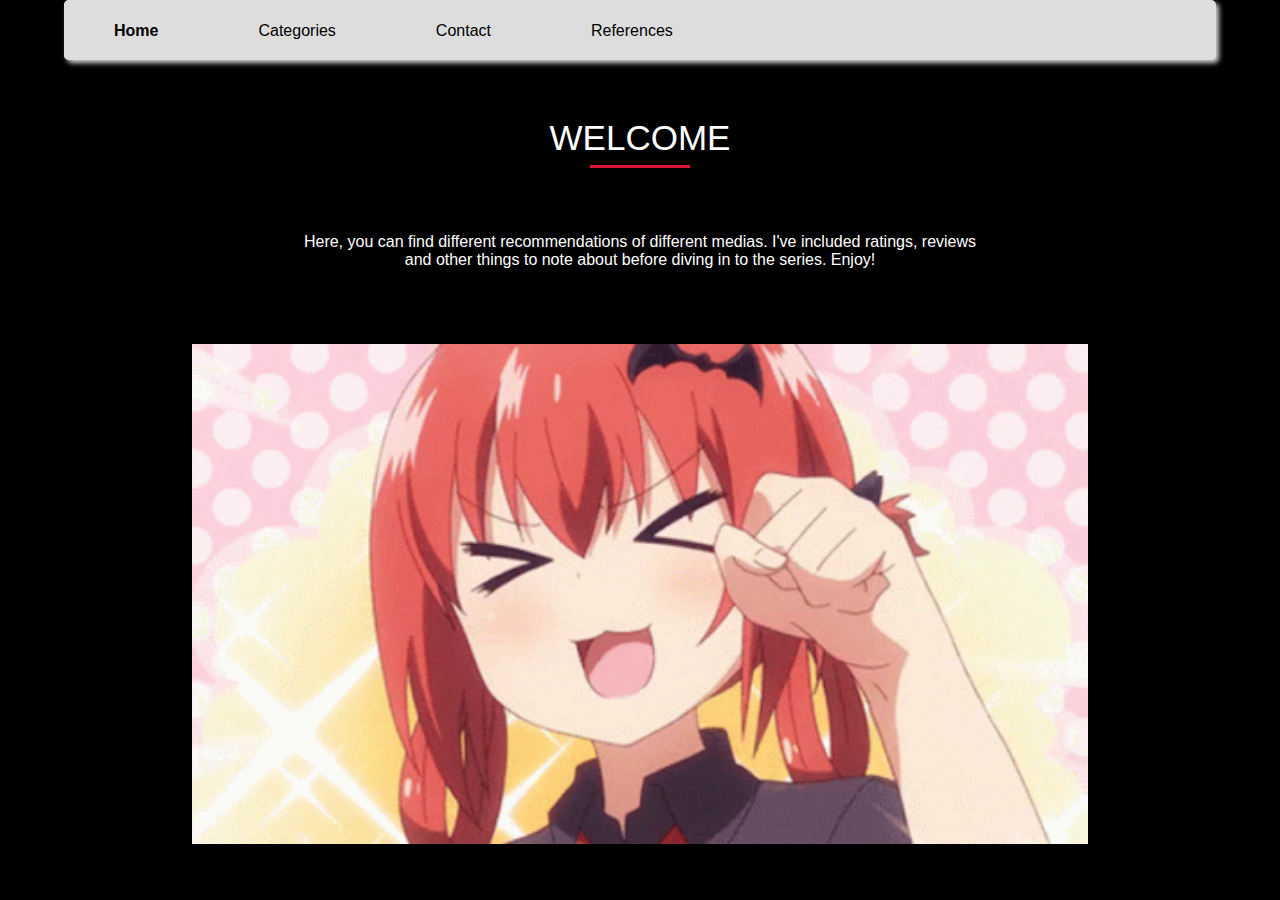
<file: Index.html>
<!DOCTYPE html>
<html>
    <head>
        <title> Home </title>
        <meta name = "keywords" content = "finals, final project, reco website"/>
        <meta name = "author" content = "Wifraim Neil San Miguel" />
        <link rel="stylesheet" type="text/css" href="styles/Final Project.css"/>
    </head>
    <body>
        <div class = "container">
                <div class="navbar">
                        <b><a href="Index.html">Home</a></b>
                        <div class="dropdown">
                                <button class="dropbtn">Categories
                                <i class="fa fa-caret-down"></i>
                                </button>
                                <div class="dropdown-content">
                                  <a href = "pages/Anime.html"> Anime </a>
                                  <a href = "pages/Manga.html"> Manga/Manhwa </a>
                                  <a href = "pages/Light Novels.html"> Light Novels </a>
                                  <a href = "pages/Visual Novels.html"> Visual Novels </a>
                                </div> 
                        </div>
                        <a href="#Contact">Contact</a>
                        <a href="#Contact">References</a>
                </div>
                <br>
                <h1> WELCOME </h1>
                <p>Here, you can find different recommendations of different medias. I've included ratings, reviews and other things to note about before diving in to the series. Enjoy!</p>      
                <img src="src/intro.gif" id = "intro">
                <button class="button" id = "login"><a href="#popup1"> Login </a></button>
                <div id="popup1" class="overlay">
                    <div class="popup">
                            <a class="close" href="#">&times;</a>
                            <div class="content">
                    </div>
            </div>
        </div>
    </body>
</html>
</file>
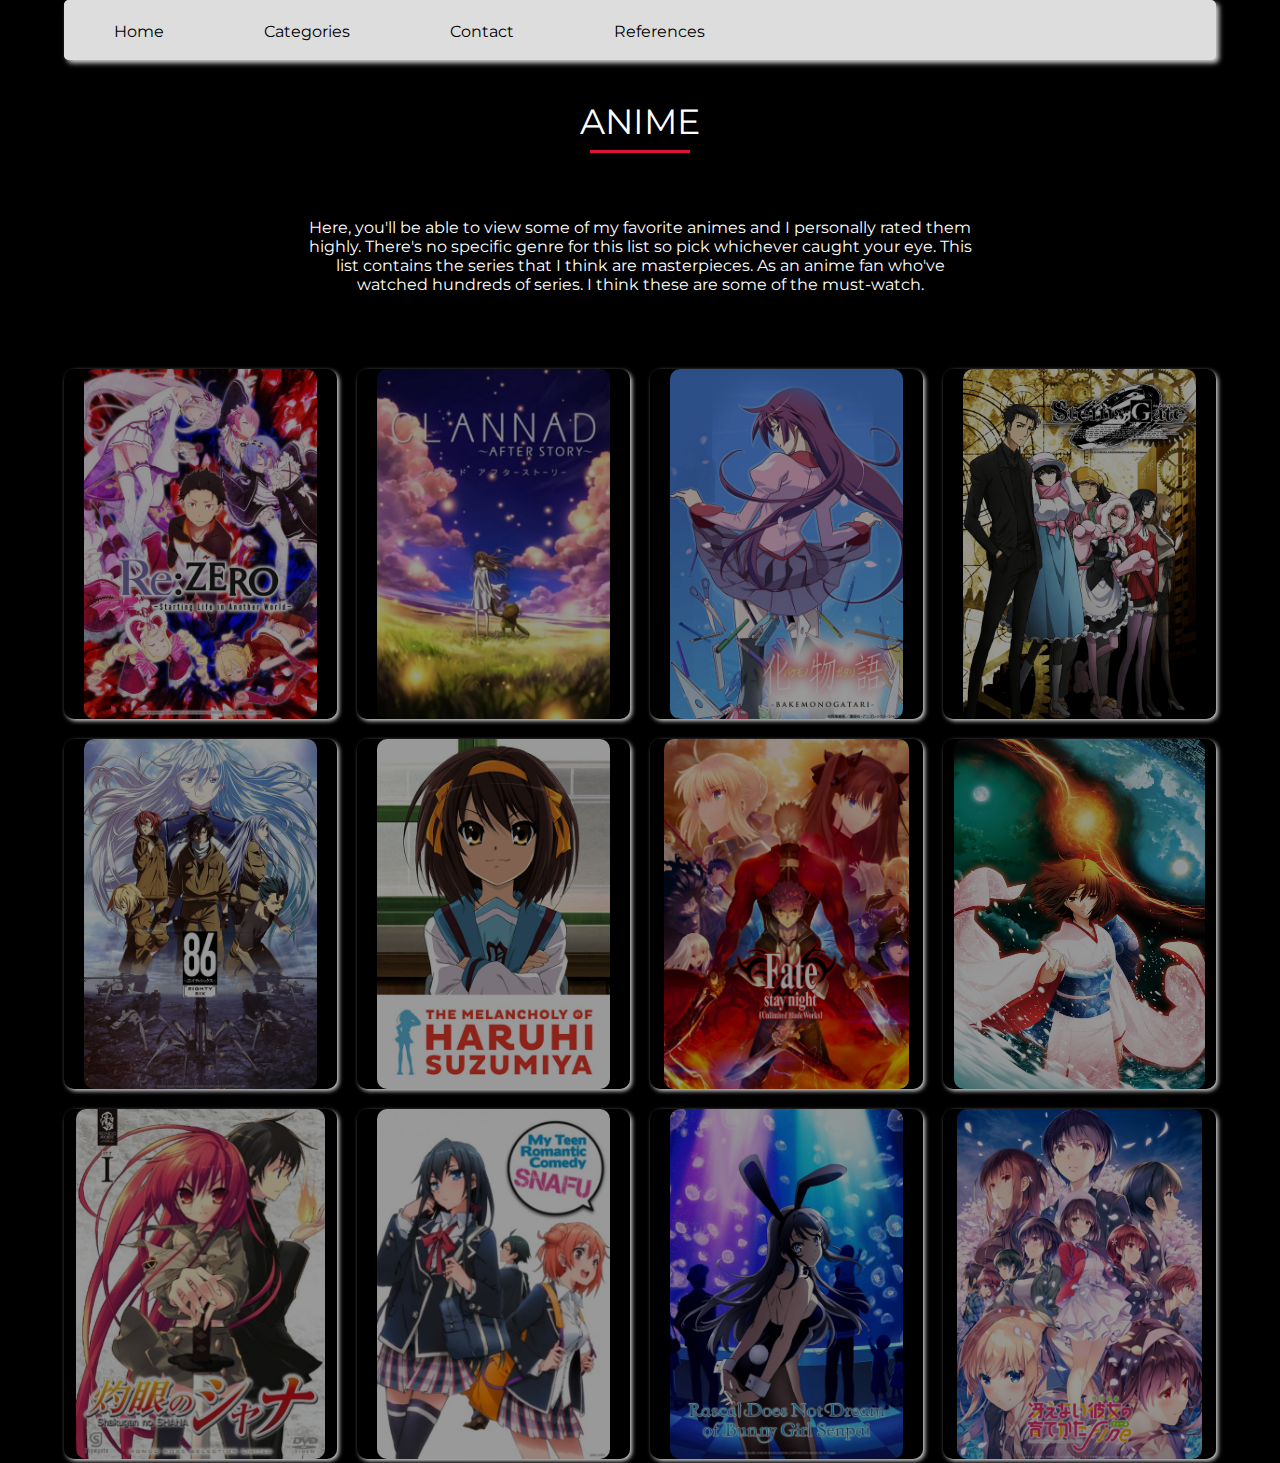
<file: pages/Anime.html>
<!DOCTYPE html>
<html>
    <head>
        <title> Anime </title>
        <meta name = "keywords" content = "finals, final project, reco website"/>
        <meta name = "author" content = "Ecila" />
        <link rel="stylesheet" type="text/css" href="../styles/Final Project.css"/>
        <link rel="preconnect" href="https://fonts.googleapis.com">
        <link rel="preconnect" href="https://fonts.gstatic.com" crossorigin>
        <link href="https://fonts.googleapis.com/css2?family=Montserrat:wght@300&display=swap" rel="stylesheet">
    </head>
    <body>
        <div class = "container">
                <div class="navbar">
                        <a href="../index.html">Home</a>
                        <div class="dropdown">
                                <button class="dropbtn">Categories
                                <i class="fa fa-caret-down"></i>
                                </button>
                                <div class="dropdown-content">
                                  <b><a href = "Anime.html"> Anime </a></b>
                                  <a href = "Manga.html"> Manga </a>
                                  <a href = "Light Novels.html"> Light Novels </a>
                                  <a href = "Visual Novels.html"> Visual Novels </a>
                                </div> 
                        </div>
                        <a href="Contacts.html">Contact</a>
                        <a href="References.html">References</a>
                </div>
                <h1> ANIME </h1>
                <p>Here, you'll be able to view some of my favorite animes and I personally rated them highly. There's no specific genre for this list so pick whichever caught your eye. This list contains the series that I think are masterpieces. As an anime fan who've watched hundreds of series. I think these are some of the must-watch.</p>
                <div class="gallery">
                        <div class="pic 1" id = "anime1">
                                <img src = "../src/rz.jpg">
                                <div class="button"><a href="#popup1"> Details </a></div>
                        </div>
                        <div class="pic 2" id = "anime2">
                                <img src = "../src/clannad.jpg">
                                <div class="button"><a href="#popup2"> Details </a></div>
                        </div> 
                        <div class="pic 3" id = "anime3">
                                <img src = "../src/mono.jpg">
                                <div class="button"><a href="#popup3"> Details </a></div>
                        </div> 
                        <div class="pic 4" id = "anime4">
                                <img src = "../src/sg.jpg">
                                <div class="button"><a href="#popup4"> Details </a></div>
                        </div>
                        <div class="pic 5" id = "anime5">
                                <img src = "../src/86.jpg">
                                <div class="button"><a href="#popup5"> Details </a></div>
                        </div>               
                        <div class="pic 6" id = "anime6">
                                <img src = "../src/haruhi.jpg">
                                <div class="button"><a href="#popup6"> Details </a></div>
                        </div>
                        <div class="pic 7" id = "anime7">
                                <img src = "../src/fsn.jpg">
                                <div class="button"><a href="#popup7"> Details </a></div>
                        </div>
                        <div class="pic 8" id = "anime8">
                                <img src = "../src/knk.jpg">
                                <div class="button"><a href="#popup8"> Details </a></div>
                        </div>               
                        <div class="pic 9" id = "anime9">
                                <img src = "../src/sns.jpg">
                                <div class="button"><a href="#popup9"> Details </a></div>
                        </div>
                        <div class="pic 10" id = "anime10">
                                <img src = "../src/oregairu.jpg">
                                <div class="button"><a href="#popup10"> Details </a></div>
                        </div>
                        <div class="pic 11" id = "anime11">
                                <img src = "../src/seibuta.jpg">
                                <div class="button"><a href="#popup11"> Details </a></div>
                        </div>               
                        <div class="pic 12" id = "anime12">
                                <img src = "../src/saekano.jpg">
                                <div class="button"><a href="#popup12"> Details </a></div>
                        </div>                                 
                </div>
        </div>
        <div id="popup1" class="overlay">
                <div class="popup">
                        <a href = "https://myanimelist.net/anime/31240/Re_Zero_kara_Hajimeru_Isekai_Seikatsu?suggestion="><img src = "../src/rz.jpg"></a>
                        <a class="close" href="#">&times;</a>
                        <div class="content">
                                <h2 id = "title">Re:Zero</h2>
                                <h3>Synopsis:</h3>
                                <p>When Subaru Natsuki leaves the convenience store, the last thing he expects is to be wrenched from his everyday life and dropped into a fantasy world. Things are not looking good for the bewildered teenager; however, not long after his arrival, he is attacked by some thugs. Armed with only a bag of groceries and a now useless cell phone, he is quickly beaten to a pulp. Fortunately, a mysterious beauty named Satella, in hot pursuit after the one who stole her insignia, happens upon Subaru and saves him. In order to thank the honest and kindhearted girl, Subaru offers to help in her search, and later that night, he even finds the whereabouts of that which she seeks. But unbeknownst to them, a much darker force stalks the pair from the shadows, and just minutes after locating the insignia, Subaru and Satella are brutally murdered.
                                <br><br>
                                However, Subaru immediately reawakens to a familiar scene—confronted by the same group of thugs, meeting Satella all over again—the enigma deepens as history inexplicably repeats itself.</p><br>
                                <h3> Review: </h3>
                                <p>Isekai is a genre where the protagonist is reincarnated/transported to another world. This genre is often hit or miss and Re:Zero hits, a bullseye one at that. It is one, if not, the best isekai I've ever seen. From Voice Acting, Animation, Story, and even Music. Everything are just the best, I often think of it as a masterpiece and only one of the few I've rated as 10/10</p>
                                <br><br>
                                <h3>Rating: 10/10</h3>
                        </div>
                </div>
        </div>
        <div id="popup2" class="overlay">
                <div class="popup">
                        <a href = "https://myanimelist.net/anime/4181/Clannad__After_Story?q=clannad&cat=anime"><img src = "../src/clannad.jpg"></a>
                        <a class="close" href="#">&times;</a>
                        <div class="content">
                                <h2 id = "title">Clannad</h2>
                                <h3>Synopsis:</h3>
                                <p>Tomoya Okazaki is a delinquent who finds life dull and believes he'll never amount to anything. Along with his friend Youhei Sunohara, he skips school and plans to waste his high school days away.
                                <br><br>
                                One day while walking to school, Tomoya passes a young girl muttering quietly to herself. Without warning she exclaims "Anpan!" (a popular Japanese food) which catches Tomoya's attention. He soon discovers the girl's name is Nagisa Furukawa and that she exclaims things she likes in order to motivate herself. Nagisa claims they are now friends, but Tomoya walks away passing the encounter off as nothing.
                                <br><br>
                                However, Tomoya finds he is noticing Nagisa more and more around school. Eventually he concedes and befriends her. Tomoya learns Nagisa has been held back a year due to a severe illness and that her dream is to revive the school's drama club. Claiming he has nothing better to do, he decides to help her achieve this goal along with the help of four other girls.
                                <br><br>
                                As Tomoya spends more time with the girls, he learns more about them and their problems. As he attempts to help each girl overcome her respective obstacle, he begins to realize life isn't as dull as he once thought.</p><br>
                                <h3> Review: </h3>
                                <p>Often disregarded by many because of its art style. But if one were to give it a try, they'll get hooked on the first few episodes and would bawl their eyes out from crying at the last one. It's a good mix of romance, comedy, and drama. If someone were to ask for a good tearjerker anime, this one would be it. Albeit an old series, people still remember this as one of the best dramas or rather, the best anime of all time.</p>
                                <br><br>
                                <h3>Rating: 10/10</h3>
                        </div>
                </div>
        </div>
        <div id="popup3" class="overlay">
                <div class="popup">
                        <a href = "https://myanimelist.net/anime/5081/Bakemonogatari"><img src = "../src/mono.jpg"></a>
                        <a class="close" href="#">&times;</a>
                        <div class="content">
                                <h2 id = "title">The Monogatari Series</h2>
                                <h3>Synopsis:</h3>
                                <p>Koyomi Araragi, a third-year high school student, manages to survive a vampire attack with the help of Meme Oshino, a strange man residing in an abandoned building. Though being saved from vampirism and now a human again, several side effects such as superhuman healing abilities and enhanced vision still remain. Regardless, Araragi tries to live the life of a normal student, with the help of his friend and the class president, Tsubasa Hanekawa.
                                <br> <br>
                                When fellow classmate Hitagi Senjougahara falls down the stairs and is caught by Araragi, the boy realizes that the girl is unnaturally weightless. Despite Senjougahara's protests, Araragi insists he help her, deciding to enlist the aid of Oshino, the very man who had once helped him with his own predicament.
                                <br> <br>        
                                Through several tales involving demons and gods, Bakemonogatari follows Araragi as he attempts to help those who suffer from supernatural maladies.
                                </p><br>
                                <h3> Review: </h3>
                                <p>People would either love this or hate this. Some would say that it's boring and some would say it's a masterpiece. This series is made by NisiOisiN which is known for putting wordplay on their works. The Monogatari is indeed full of word plays and dialogue hence some people find it boring but I think that's what makes it special. It is also my favorite of all time because I find the dialogue choices intriguing. it's a series with perfect music, loveable characters, and a great story. </p>
                                <br><br>
                                <h3>Rating: 10/10</h3>
                        </div>
                </div>
        </div>
        <div id="popup4" class="overlay">
                <div class="popup">
                        <a href = "https://myanimelist.net/anime/9253/Steins_Gate"><img src = "../src/sg.jpg"></a>
                        <a class="close" href="#">&times;</a>
                        <div class="content">
                                <h2 id = "title">Steins;Gate</h2>
                                <h3>Synopsis:</h3>
                                <p>Eccentric scientist Rintarou Okabe has a never-ending thirst for scientific exploration. Together with his ditzy but well-meaning friend Mayuri Shiina and his roommate Itaru Hashida, Rintarou founds the Future Gadget Laboratory in the hopes of creating technological innovations that baffle the human psyche. Despite claims of grandeur, the only notable "gadget" the trio have created is a microwave that has the mystifying power to turn bananas into green goo.
                                <br> <br>
                                However, when Rintarou decides to attend neuroscientist Kurisu Makise's conference on time travel, he experiences a series of strange events that lead him to believe that there is more to the "Phone Microwave" gadget than meets the eye. Apparently able to send text messages into the past using the microwave, Rintarou dabbles further with the "time machine," attracting the ire and attention of the mysterious organization SERN.
                                <br><br>
                                Due to the novel discovery, Rintarou and his friends find themselves in an ever-present danger. As he works to mitigate the damage his invention has caused to the timeline, he is not only fighting a battle to save his loved ones, but also one against his degrading sanity.
                                </p><br>
                                <h3> Review: </h3>
                                <p>A sci-fi time travel series that would get you hooked just after the first few episodes. It may be fiction but most of the theories and concepts presented in these are done with research and theoretically correct. It follows our protagonist who accidentally made a time travel device and played with the concept of time and was punished for it. </p>
                                <br><br>
                                <h3>Rating: 10/10</h3>
                        </div>
                </div>
        </div>
        <div id="popup5" class="overlay">
                <div class="popup">
                        <a href = "https://myanimelist.net/anime/41457/86"><img src = "../src/86.jpg"></a>
                        <a class="close" href="#">&times;</a>
                        <div class="content">
                                <h2 id = "title">Eighty-Six</h2>
                                <h3>Synopsis:</h3>
                                <p>According to the Republic of San Magnolia, their ongoing war against the Giadian Empire has no casualties—however, that is mere propaganda. While the silver-haired Alba of the Republic's eighty-five sectors live safely behind protective walls, those of different appearances are interned in a secret eighty-sixth faction. Known within the military as the Eighty-Six, they are forced to fight against the Empire's autonomous Legion under the command of the Republican "Handlers."
                                <br><br>
                                Vladilena Milizé is assigned to the Spearhead squadron to replace their previous Handler. Shunned by her peers for being a fellow Eighty-Six supporter, she continues to fight against their inhumane discrimination. Shinei Nouzen is the captain of the Spearhead squadron. Infamous for being the sole survivor of every squadron he's been in, he insists on shouldering the names and wishes of his fallen comrades. When the fates of these young souls from two different worlds collide, will it ignite the spark that lights their path to salvation, or will they burn themselves in the flames of despair?
                                </p><br>
                                <h3> Review: </h3>
                                <p>Another Sci-Fi anime but this time, it's mecha. This series isn't just about robots fighting robots. It tackles a lot of modern problem including racism, wars, politics and opressions. Our protagonists are being forced to fight a losing war while their leaders just letting them die just because they are never considered to be a human in the first place hence the "no human casualty" reports. </p>
                                <br><br>
                                <h3>Rating: 10/10</h3>
                        </div>
                </div>
        </div>
        <div id="popup6" class="overlay">
                <div class="popup">
                        <a href = "https://myanimelist.net/anime/849/Suzumiya_Haruhi_no_Yuuutsu?q=haruhi&cat=anime"><img src = "../src/haruhi.jpg"></a>
                        <a class="close" href="#">&times;</a>
                        <div class="content">
                                <h2 id = "title">Haruhi Suzumiya Series</h2>
                                <h3>Synopsis:</h3>
                                <p>If a survey were conducted to see if people believed in aliens, time travelers, or maybe espers, most would say they do not; average high school student Kyon considers himself among the non-believers. However, on his first day of school, he meets a girl who soon turns his world upside down.
                                <br><br>
                                During class introductions, the beautiful Haruhi Suzumiya boldly announces her boredom with "normal" people and her intention of meeting supernatural beings. Dumbfounded, Kyon learns of her frustration with the lack of paranormal-focused clubs at their school and unwittingly inspires her to start her own club. She creates the Spreading Fun all Over the World with Haruhi Suzumiya Brigade, otherwise known as the SOS Brigade.
                                <br><br>    
                                Following the SOS Brigade's founding, Haruhi manages to recruit Kyon and three other members: quiet bookworm Yuki Nagato, shy upperclassman Mikuru Asahina, and perpetually positive Itsuki Koizumi. Despite their normal appearance, the new members of the SOS Brigade each carry their own secrets related to Haruhi. Caught up in the mystery surrounding the eccentric club leader, Kyon is whisked away on a series of misadventures by Haruhi and the SOS Brigade, each one bringing him closer to the truth about who and what she is.
                                </p><br>
                                <h3> Review: </h3>
                                <p>There are a lot of classics anime that are known for at least something. This one is a classic and it's known for one thing, the character. Everybody loves the character to the point that it already became an icon. Even so, the character are not just the only good thing about this. The story overall is good along with the songs that are up to this day, fans are still listening and dancing in to. </p>
                                <br><br>
                                <h3>Rating: 9/10</h3>
                        </div>
                </div>
        </div>
        <div id="popup7" class="overlay">
                <div class="popup">
                        <a href = "https://myanimelist.net/anime/9253/Steins_Gate"><img src = "../src/fsn.jpg"></a>
                        <a class="close" href="#">&times;</a>
                        <div class="content">
                                <h2 id = "title">Fate Series</h2>
                                <h3>Synopsis:</h3>
                                <p>The Holy Grail War is a battle royale among seven magi who serve as Masters. Masters, through the use of the command seals they are given when they enter the war, command Heroic Spirits known as Servants to fight for them in battle. In the Fifth Holy Grail War, Rin Toosaka is among the magi entering the competition. With her Servant, Archer, she hopes to obtain the ultimate prize—the Holy Grail, a magical artifact capable of granting its wielder any wish.
                                <br><br>
                                One of Rin's classmates, Shirou Emiya, accidentally enters the competition and ends up commanding a Servant of his own known as Saber. As they find themselves facing mutual enemies, Rin and Shirou decide to form a temporary alliance as they challenge their opponents in the Holy Grail War.
                                </p><br>
                                <h3> Review: </h3>
                                <p>Definitely, among the top when asked what are the most confusing series. While the story is simple, the titles are not. If you searched for the Fate series, you'll find tons of results and would be confused about where to start. But once you figured it out, you'll sink into what we called the nasuverse where all the series created by Nasu, a Japanese author/creator, takes place. If you become a fan, you'll find yourself asking for more and would delve into different media of fate such as manga, novels, and even games. </p>
                                <br><br>
                                <h3>Rating: 10/10</h3>
                        </div>
                </div>
        </div>
        <div id="popup8" class="overlay">
                <div class="popup">
                        <a href = "https://myanimelist.net/anime/2593/Kara_no_Kyoukai_Movie_1__Fukan_Fuukei?q=kara%20no%20kyoukai&cat=anime"><img src = "../src/knk.jpg"></a>
                        <a class="close" href="#">&times;</a>
                        <div class="content">
                                <h2 id = "title">Kara no Kyoukai</h2>
                                <h3>Synopsis:</h3>
                                <p>A series of eerily similar suicides occupy newspaper headlines in late '90s Japan. Amidst all the bizarre resemblances, there is one detail that stands out above the rest: the victims have all taken their lives by leaping from the Fujou building, a run-down abandoned structure rising high above the city.
                                <br><br>
                                Shiki Ryougi, a cold-hearted girl living in an empty apartment, suspects that these sinister events have a supernatural cause. Possessing a mystical power herself, Shiki works to investigate the incidents alongside Touko Aozaki, a doll-making detective specializing in magic, and her friend Mikiya Kokotou who works as Touko's assistant.
                                <br><br>
                                Shiki unravels the mystery as she ventures through an enigmatic world to uncover the dark secrets surrounding the strange phenomenon.
                                </p><br>
                                <h3> Review: </h3>
                                <p>Another entry from the nasuverse, one of his early works and a good series to check out if you enjoyed the Fate Series. Originally a novel and now made to light by receiving a proper anime adaptation. </p>
                                <br><br>
                                <h3>Rating: 9/10</h3>
                        </div>
                </div>
        </div>
        <div id="popup9" class="overlay">
                <div class="popup">
                        <a href = "https://myanimelist.net/anime/355/Shakugan_no_Shana?q=shakugan%20no%20shana&cat=anime"><img src = "../src/sns.jpg"></a>
                        <a class="close" href="#">&times;</a>
                        <div class="content">
                                <h2 id = "title">Shakugan no Shana</h2>
                                <h3>Synopsis:</h3>
                                <p>The world has become a slaughtering ground for the Crimson Denizens, mysterious beings from a parallel universe who thrive on the life energy of humans. These merciless murderers only leave behind scant remainders of souls called "Torches," which are mere residues that will eventually be destroyed, along with the very fact of the victims' existence from the minds of the living. In an ambitious endeavor to put an end to this invisible, hungry massacre, warriors called Flame Hazes relentlessly fight these monsters.
                                <br><br>
                                One fateful day, Yuuji Sakai ceases to be a regular high schooler—he becomes trapped in a crevice of time and is suddenly attacked by a Denizen. Coming to his rescue just in the nick of time is a nameless hunter who seems no different from an ordinary young girl except for her blazing eyes and burning crimson hair. However, before Yuuji can learn anything more about his situation, he discovers that he has already been reduced to a Torch—merely a scrap of memory waiting to be extinguished.
                                </p><br>
                                <h3> Review: </h3>
                                <p>Driven by nostalgia, I put it on the list. It's my first anime ever and it made me an anime fan. Although looking back, it's not as good as I remember it but It's definitely a good series to remember and it was once the top anime of the early 2000s </p>
                                <br><br>
                                <h3>Rating: 8/10</h3>
                        </div>
                </div>
        </div>
        <div id="popup10" class="overlay">
                <div class="popup">
                        <a href = "https://myanimelist.net/anime/14813/Yahari_Ore_no_Seishun_Love_Comedy_wa_Machigatteiru?q=oregairu&cat=anime"><img src = "../src/oregairu.jpg"></a>
                        <a class="close" href="#">&times;</a>
                        <div class="content">
                                <h2 id = "title">My Youth Romantic Comedy</h2>
                                <h3>Synopsis:</h3>
                                <p>Hachiman Hikigaya is an apathetic high school student with narcissistic and semi-nihilistic tendencies. He firmly believes that joyful youth is nothing but a farce, and everyone who says otherwise is just lying to themselves.
                                <br><br>
                                In a novel punishment for writing an essay mocking modern social relationships, Hachiman's teacher forces him to join the Volunteer Service Club, a club that aims to extend a helping hand to any student who seeks their support in achieving their goals. With the only other club member being the beautiful ice queen Yukino Yukinoshita, Hachiman finds himself on the front line of other people's problems—a place he never dreamed he would be. As Hachiman and Yukino use their wits to solve many students' problems, will Hachiman's rotten view of society prove to be a hindrance or a tool he can use to his advantage?
                                </p><br>
                                <h3> Review: </h3>
                                <p>A series I watched years ago and I still remember how I keep on coming back to it by rewatching it at least almost every year. It's a series a lot of people relate to just because our protagonist is anti-social. While most romantic-comedy is ideal and delve into a charming fairy-tale, this series takes a realistic approach of how a teenage romance would be.</p>
                                <br><br>
                                <h3>Rating: 10/10</h3>
                        </div>
                </div>
        </div>
        <div id="popup11" class="overlay">
                <div class="popup">
                        <a href = "https://myanimelist.net/anime/9253/Steins_Gate"><img src = "../src/seibuta.jpg"></a>
                        <a class="close" href="#">&times;</a>
                        <div class="content">
                                <h2 id = "title">Bunny Girl-Senpai</h2>
                                <h3>Synopsis:</h3>
                                <p>The rare and inexplicable Puberty Syndrome is thought of as a myth. It is a rare disease which only affects teenagers, and its symptoms are so supernatural that hardly anyone recognizes it as a legitimate occurrence. However, high school student Sakuta Azusagawa knows from personal experience that it is very much real, and happens to be quite prevalent in his school.
                                <br><br>
                                Mai Sakurajima is a third-year high school student who gained fame in her youth as a child actress, but recently halted her promising career for reasons unknown to the public. With an air of unapproachability, she is well known throughout the school, but none dare interact with her—that is until Sakuta sees her wandering the library in a bunny girl costume. Despite the getup, no one seems to notice her, and after confronting her, he realizes that she is another victim of Puberty Syndrome. As Sakuta tries to help Mai through her predicament, his actions bring him into contact with more girls afflicted with the elusive disease.
                                </p><br>
                                <h3> Review: </h3>
                                <p>What's more relatable than a series that tackles emotional trauma? This series feature the characters experiencing puberty syndrome or a sort of disease but to be honest, it's just a fancy name for a mental trauma. It's like a mix of Oregairu and the Monogatari series where the characters are relatable which made it even better.</p>
                                <br><br>
                                <h3>Rating: 10/10</h3>
                        </div>
                </div>
        </div>
        <div id="popup12" class="overlay">
                <div class="popup">
                        <a href = "https://myanimelist.net/anime/23277/Saenai_Heroine_no_Sodatekata?q=how%20to%20raise%20a&cat=anime"><img src = "../src/saekano.jpg"></a>
                        <a class="close" href="#">&times;</a>
                        <div class="content">
                                <h2 id = "title">How to Raise a Boring Girlfriend</h2>
                                <h3>Synopsis:</h3>
                                <p>Tomoya Aki, an otaku, has been obsessed with collecting anime and light novels for years, attaching himself to various series with captivating stories and characters. Now, he wants to have a chance of providing the same experience for others by creating his own game, but unfortunately, Tomoya cannot do this task by himself.
                                <br><br>
                                He successfully recruits childhood friend Eriri Spencer Sawamura to illustrate and literary elitist Utaha Kasumigaoka to write the script for his visual novel, while he directs. Super-group now in hand, Tomoya only needs an inspiration to base his project on, and luckily meets the beautiful, docile Megumi Katou, who he then models his main character after.
                                <br><br>
                                Using what knowledge he has, Tomoya creates a new doujin circle with hopes to touch the hearts of those who play their game. What he does not realize, is that to invoke these emotions, the creators have had to experience the same feelings in their own lives
                                </p><br>
                                <h3> Review: </h3>
                                <p>This Series used the most common trend in romance school anime and used it well. A lot of loveable characters but our protagonist chose the most boring one. This isn't just about romantic comedy, this also shows the hurdle to create a game from scratch. I've also gained my inspiration from this series which made me want to create my own game and pursued programming courses. </p>
                                <br><br>
                                <h3>Rating: 10/10</h3>
                        </div>
                </div>
        </div>
    </body>
</html>
</file>
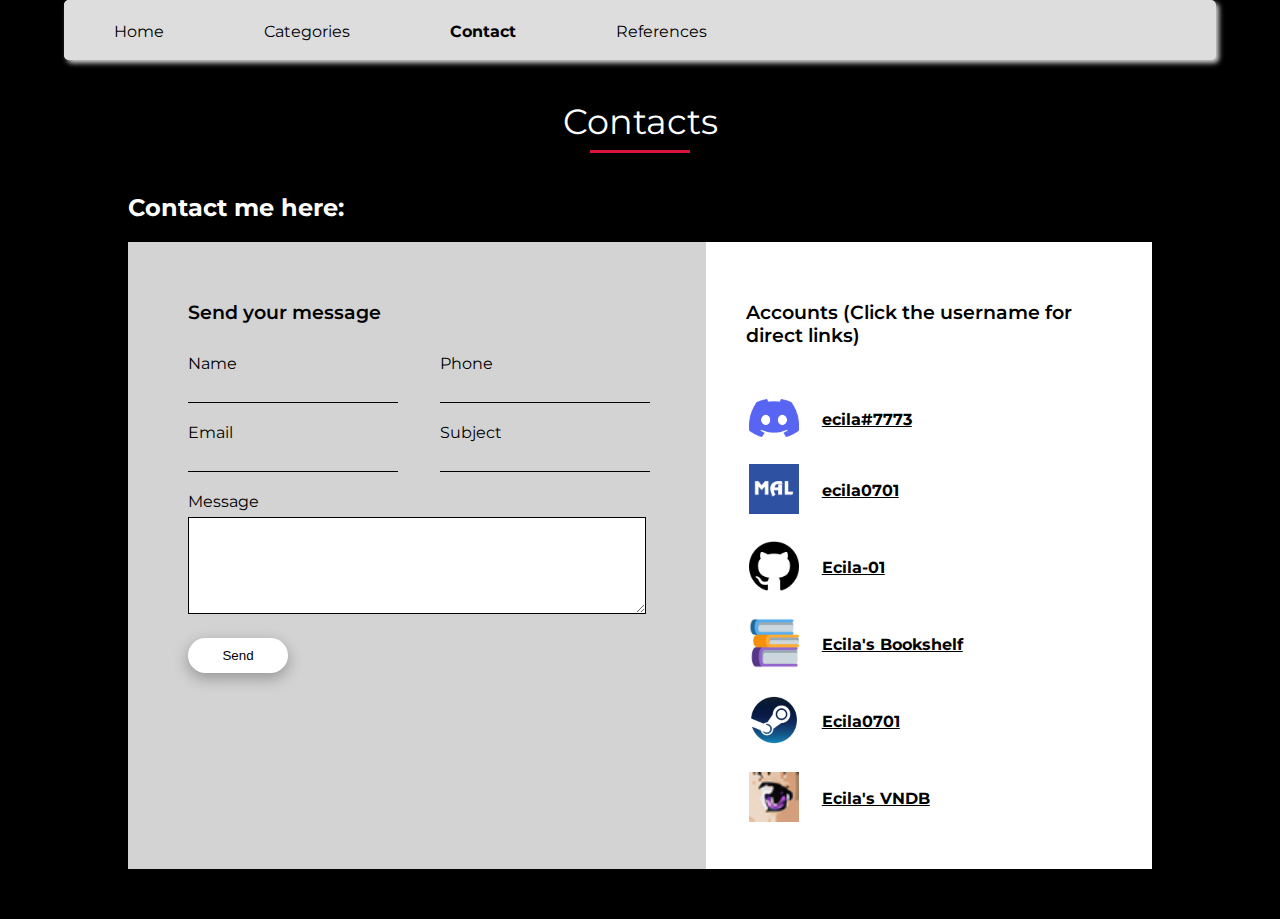
<file: pages/Contacts.html>
<!DOCTYPE html>
<html>
    <head>
        <title> Contact </title>
        <meta name = "keywords" content = "finals, final project, reco website"/>
        <meta name = "author" content = "Ecila" />
        <link rel="stylesheet" type="text/css" href="../styles/Final Project.css"/>
        <link rel="preconnect" href="https://fonts.googleapis.com">
        <link rel="preconnect" href="https://fonts.gstatic.com" crossorigin>
        <link href="https://fonts.googleapis.com/css2?family=Montserrat:wght@300&display=swap" rel="stylesheet">
    </head>
    <body>
        <div class = "container">
                <div class="navbar">
                        <a href="../index.html">Home</a>
                        <div class="dropdown">
                                <button class="dropbtn">Categories
                                <i class="fa fa-caret-down"></i>
                                </button>
                                <div class="dropdown-content">
                                  <b><a href = "Anime.html"> Anime </a></b>
                                  <a href = "Manga.html"> Manga </a>
                                  <a href = "Light Novels.html"> Light Novels </a>
                                  <a href = "Visual Novels.html"> Visual Novels </a>
                                </div> 
                        </div>
                        <b><a href="Contacts.html">Contact</a></b>
                        <a href="References.html">References</a>
                </div>
                <h1> Contacts </h1>
        </div>
        <div class = "ContactMe">
                <h2 id = "contactHeader">Contact me here: </h2>
                <div class="contactBox">
                        <div class="contactLeft">
                                <h3> Send your message</h3>
                                <form action="#">
                                        <div class="input-row">
                                                <div class="input-group">
                                                        <label>Name</label>
                                                        <input type="text">
                                                </div>
                                                <div class="input-group">
                                                        <label>Phone</label>
                                                        <input type="text" >
                                                </div>
                                        </div>
                                        <div class="input-row">
                                                <div class="input-group">
                                                        <label>Email</label>
                                                        <input type="email">
                                                </div>
                                                <div class="input-group">
                                                        <label>Subject</label>
                                                        <input type="text">
                                                </div>
                                        </div>
                                        <label>Message</label>
                                        <textarea rows = "5"></textarea>
                                        <button type = "submit">Send</button>
                                </form>
                        </div>
                        <div class="contactRight">
                                <h3> Accounts (Click the username for direct links) </h3>
                                <table>
                                        <tr>
                                             <td><img src="../src/discord.png"></td>
                                             <td><a href = "https://discord.com/users/436068476923412480">ecila#7773</a></td>
                                        </tr>
                                        <tr>
                                                <td><img src="../src/mal.png"></td>
                                                <td><a href ="https://myanimelist.net/animelist/Ecila0701">ecila0701</a></td>
                                        </tr>
                                        <tr>
                                                <td><img src="../src/github.png"></td>
                                                <td><a href = "https://github.com/Ecila-01">Ecila-01</a></td>
                                        </tr>
                                        <tr>
                                                <td><img src="../src/bookshelf.png"></td>
                                                <td><a href = "https://shelf.tankobonbon.com/collection?recordId=reck12KcMQ4Vp3xfi">Ecila's Bookshelf</a></td>
                                        </tr>
                                        <tr>
                                                <td><img src="../src/steam.png"></td>
                                                <td><a href = "https://steamcommunity.com/id/Ecila0701/">Ecila0701</a></td>
                                        </tr>
                                        <tr>
                                                <td><img src="../src/favicon.png"></td>
                                                <td><a href = "https://vndb.org/u234365/ulist?vnlist=1">Ecila's VNDB</a></td>
                                        </tr>
                                </table>
                        </div>
                </div>
        </div>  
    </body>
</html>
</file>
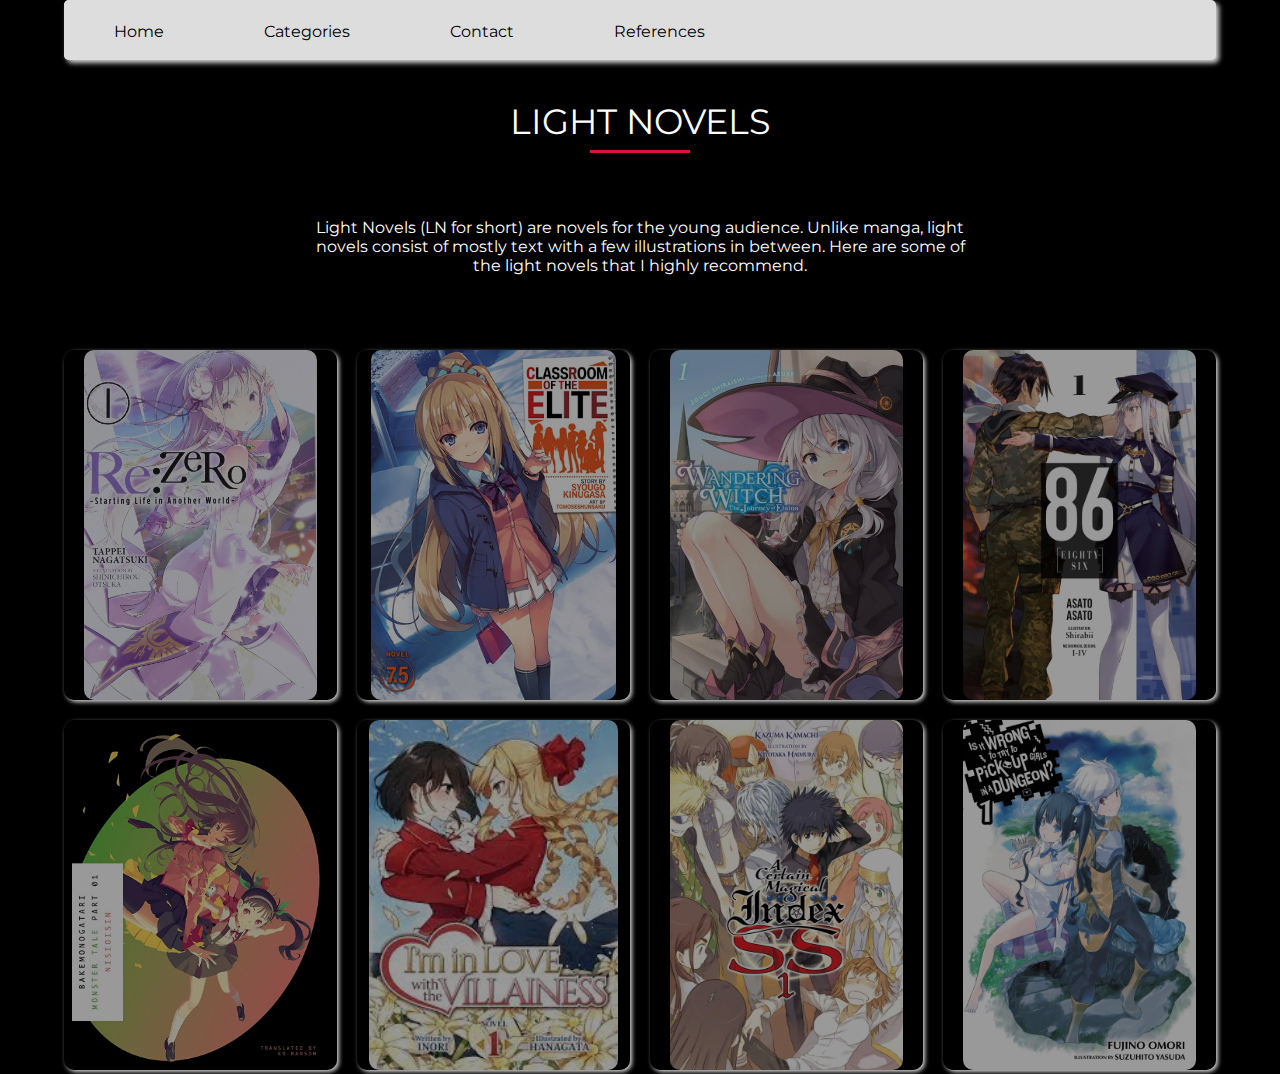
<file: pages/Light Novels.html>
<!DOCTYPE html>
<html>
    <head>
        <title> Light Novels </title>
        <meta name = "keywords" content = "finals, final project, reco website"/>
        <meta name = "author" content = "Ecila" />
        <link rel="stylesheet" type="text/css" href="../styles/Final Project.css"/>
        <link rel="preconnect" href="https://fonts.googleapis.com">
        <link rel="preconnect" href="https://fonts.gstatic.com" crossorigin>
        <link href="https://fonts.googleapis.com/css2?family=Montserrat:wght@300&display=swap" rel="stylesheet">
    </head>
    <body>
        <div class = "container">
                <div class="navbar">
                        <a href="../index.html">Home</a>
                        <div class="dropdown">
                                <button class="dropbtn">Categories
                                <i class="fa fa-caret-down"></i>
                                </button>
                                <div class="dropdown-content">
                                  <a href = "Anime.html"> Anime </a>
                                  <a href = "Manga.html"> Manga </a>
                                  <a href = "Light Novels.html"> <b>Light Novels </b> </a>
                                  <a href = "Visual Novels.html"> Visual Novels </a>
                                </div> 
                        </div>
                        <a href="Contacts.html">Contact</a>
                        <a href="References.html">References</a>
                </div>
                <h1> LIGHT NOVELS </h1>
                <p> Light Novels (LN for short) are novels for the young audience. Unlike manga, light novels consist of mostly text with a few illustrations in between. Here are some of the light novels that I highly recommend.</p>
                <div class="gallery">
                        <div class="pic 1" id = "ln1">
                                <img src = "../src/rz ln.jpg">
                                <div class="button"><a href="#popup1"> Details </a></div>
                        </div>
                        <div class="pic 2" id = "ln2">
                                <img src = "../src/cote.jpg">
                                <div class="button"><a href="#popup2"> Details </a></div>
                        </div> 
                        <div class="pic 3" id = "ln3">
                                <img src = "../src/majotabi.jpg">
                                <div class="button"><a href="#popup3"> Details </a></div>
                        </div> 
                        <div class="pic 4" id = "ln4">
                                <img src = "../src/86 ln.jpg">
                                <div class="button"><a href="#popup4"> Details </a></div>
                        </div>
                        <div class="pic 5" id = "ln5">
                                <img src = "../src/mono ln.jpg">
                                <div class="button"><a href="#popup5"> Details </a></div>
                        </div>               
                        <div class="pic 6" id = "ln6">
                                <img src = "../src/wataoshi.jpg">
                                <div class="button"><a href="#popup6"> Details </a></div>
                        </div>
                        <div class="pic 7" id = "ln7">
                                <img src = "../src/toaru.jpg">
                                <div class="button"><a href="#popup7"> Details </a></div>
                        </div>
                        <div class="pic 8" id = "ln8">
                                <img src = "../src/danmachi.jpg">
                                <div class="button"><a href="#popup8"> Details </a></div>
                        </div>                                                  
                </div>
        </div>
        <div id="popup1" class="overlay">
                <div class="popup">
                        <a href = "https://www.novelupdates.com/series/rezero-kara-hajimeru-isekai-seikatsu/"><img src = "../src/rz ln.jpg"></a>
                        <a class="close" href="#">&times;</a>
                        <div class="content">
                                <h2 id = "title">Re:Zero</h2>
                                <h3>Synopsis:</h3>
                                <p>Suddenly, a high school student, Subaru Natsuki has been summoned to another world on the way back from the convenience store. With the biggest crisis of his life being summoned to another world and no sign of the one who summoned him things become worse when he is attacked.
                                <br><br>
                                But when he is saved by a mysterious silver-haired girl with a fairy cat, Subaru cooperates with the girl to return the favor. When they finally manage to get a clue Subaru and the girl are attacked and killed by someone.
                                <br><br> 
                                Subaru then awakens in the place he was summoned and notices the ability he gained “Returns by Death” a helpless boy that only has the ability to rewind time by dying. And beyond the despair can he save the girl from the fate of death!
                                </p><br>
                                <h3> Review: </h3>
                                <p>Just like it's anime adaptation, the light novel is a masterpiece. From world building, dialogues and monologues, upto it's art. If one were to enjoy the anime, they'll love the light novel.
                                </p>
                                <br><br>
                                <h3>Rating: 10/10</h3>
                        </div>
                </div>
        </div>
        <div id="popup2" class="overlay">
                <div class="popup">
                        <a href = "https://www.novelupdates.com/series/youkoso-jitsuryoku-shijou-shugi-no-kyoushitsu-e/="><img src = "../src/cote.jpg"></a>
                        <a class="close" href="#">&times;</a>
                        <div class="content">
                                <h2 id = "title">Classroom of the Elite</h2>
                                <h3>Synopsis:</h3>
                                <p>Kōdo Ikusei Senior High School, a leading prestigious school with state-of-the-art facilities where nearly 100% of students go on to university or find employment. The students there have the freedom to wear any hairstyle and bring any personal effects they desire. Kōdo Ikusei is a paradise-like school, but the truth is that only the most superior of students receive favorable treatment.
                                <br><br>
                                The protagonist Kiyotaka Ayanokōji is a student of D-class, which is where the school dumps its “inferior” students in order to ridicule them. For a certain reason, Kiyotaka was careless on his entrance examination, and was put in D-class. After meeting Suzune Horikita and Kikyō Kushida, two other students in his class, Kiyotaka’s situation begins to change.
                                </p><br>
                                <h3> Review: </h3>
                                <p>The anime is a good introduction to the series but it didn't do any justice to the novel. The novel is really good and it gets better every volume. It is also among the series that was removed from yearly light novel rankings because it always gets the awards.</p>
                                <br><br>
                                <h3>Rating: 10/10</h3>
                        </div>
                </div>
        </div>
        <div id="popup3" class="overlay">
                <div class="popup">
                        <a href = "https://www.novelupdates.com/series/majo-no-tabitabi/="><img src = "../src/majotabi.jpg"></a>
                        <a class="close" href="#">&times;</a>
                        <div class="content">
                                <h2 id = "title">Wandering Witch: The Journey of Elaina</h2>
                                <h3>Synopsis:</h3>
                                <p>In a certain place, there was a traveler witch. Her name was Elaina.
                                <br><br>
                                Being a traveler, she came across many people and countries while continuing her long, long journey.
                                <br><br>
                                A country that only accepted magicians, a muscle loving giant, a youth at death’s door awaiting his lover’s return, a Princess left alone in the ruined country, and the story of the witch herself up until now and from now on.
                                <br><br>
                                While meeting particularly peculiar people and experiencing others’ moments of beauty, even now, the witch keeps spinning the tale of meeting and parting evermore.
                                <br><br>
                                “Please don’t mind it. After all, I’m a traveler. I must hurry ahead.”
                                <br><br>
                                The Witch――Yes, It's me.
                                </p><br>
                                <h3> Review: </h3>
                                <p>It's an episodic novel which is its charm. Sometimes, it's about a fluffy and cute story. Sometimes it's as depressing as it can get. This is why I love this novel because it feels like I'm reading a new series each chapter.
                                </p>
                                <br><br>
                                <h3>Rating: 9/10</h3>
                        </div>
                </div>
        </div>
        <div id="popup4" class="overlay">
                <div class="popup">
                        <a href = "https://www.novelupdates.com/series/86/"><img src = "../src/86 ln.jpg"></a>
                        <a class="close" href="#">&times;</a>
                        <div class="content">
                                <h2 id = "title">Eighty-Six</h2>
                                <h3>Synopsis:</h3>
                                <p>A War Without Casualties.
                                <br><br>
                                The Republic of San Magnolia has long been under attack from the neighbouring Giadian Empire’s army of unmanned drones known as the Legion. After years of painstaking research, the Republic finally developed autonomous drones of their own, turning the one-sided struggle into a war without casualties-or at least, that’s what the government claims.
                                <br><br>
                                In truth, there is no such thing as a bloodless war. Beyond the fortified walls protecting the eighty-five Republic territories lies the “nonexistent” Eighty-Sixth Sector. The young men and women of this forsaken land are branded the Eighty-Six and, stripped of their humanity, pilot the “unmanned” weapons into battle…
                                <br><br>
                                Shin is the leader of a squadron of eighty-sixers. Lena is a “handler” who commands the detachment from the remote rear with the help of special communication technology.
                                <br><br>
                                The farewell story of the severe and sad struggle of these two begins!
                                </p><br>
                                <h3> Review: </h3>
                                <p>Just like it's anime, the novel is really great. In the anime, you'll get more scene with the characters. In the novel, you'll get a story of world-building. And if you watch and read both, you'll experience both of their charms. Overall, it's a great read if you want action, romance and life lessons</p>
                                <br><br>
                                <h3>Rating: 10/10</h3>
                        </div>
                </div>
        </div>
        <div id="popup5" class="overlay">
                <div class="popup">
                        <a href = "https://www.novelupdates.com/series/monogatari-series/"><img src = "../src/mono ln.jpg"></a>
                        <a class="close" href="#">&times;</a>
                        <div class="content">
                                <h2 id = "title">The Monogatari Series</h2>
                                <h3>Synopsis:</h3>
                                <p>The Monogatari series centers on Koyomi Araragi, a third year high school student who is almost human again after briefly becoming a vampire. One day, a classmate named Hitagi Senjōgahara, who infamously never talks to anyone, falls down the stairs into Koyomi’s arms.
                                <br><br>
                                He discovers that Hitagi weighs next to nothing, in defiance of physics. Despite being threatened by her, Koyomi offers his help, and introduces her to Meme Oshino, a middle-aged homeless man who helped him stop being a vampire.
                                </p><br>
                                <h3> Review: </h3>
                                <p>Monogatari is known for it's dialogues and word play and if the anime already has tons of them, what more is the novel? The author would sometimes play with you using his words which is a rare and amusing experience.</p>
                                <br><br>
                                <h3>Rating: 10/10</h3>
                        </div>
                </div>
        </div>
        <div id="popup6" class="overlay">
                <div class="popup">
                        <a href = "https://www.novelupdates.com/series/i-favor-the-villainess/"><img src = "../src/wataoshi.jpg"></a>
                        <a class="close" href="#">&times;</a>
                        <div class="content">
                                <h2 id = "title">I'm In Love with the Villainess</h2>
                                <h3>Synopsis:</h3>
                                <p>Ordinary office worker Rei Oohashi wakes up in the body of the protagonist of her favorite otome game, Revolution. To her delight, the first person to greet her is also her favorite character, Claire Francois—the main antagonist of the story! Now, Rei is determined to romance Claire instead of the game's male leads. But how will her villainous ladylove react to this new courtship?!
                                </p><br>
                                <h3> Review: </h3>
                                <p>The best yuri novel I've read. It's an isekai series without overpowered main characters and a bunch of annoying fanservices. It's a great read for both yuri and isekai fans. It also has great romance and cute scenes in it.</p>
                                <br><br>
                                <h3>Rating: 10/10</h3>
                        </div>
                </div>
        </div>
        <div id="popup7" class="overlay">
                <div class="popup">
                        <a href = "https://www.novelupdates.com/series/toaru-majutsu-no-index/"><img src = "../src/toaru.jpg"></a>
                        <a class="close" href="#">&times;</a>
                        <div class="content">
                                <h2 id = "title">Toaru Series</h2>
                                <h3>Synopsis:</h3>
                                <p>In Academy City, magic and science coexist in an unwavering power struggle. Toma Kamijo, an academically-challenged student in Academy City, wields the power of the Imagine Breaker in his right hand, which allows him to completely negate all supernatural powers – as well as his own luck. When he happens upon a mysterious nun named Index, whose mind has been implanted with the Index Librorum Prohibitorum – 103,000 ancient texts banned by the Church – Toma’s luck is about to be pushed to its limits when he finds himself in the middle of a war he never expected!
                                </p><br>
                                <h3> Review: </h3>
                                <p>What made this series great is it's vast world and loveable characters. It has different spin-offs for each characters and all of them are great. Although reading it and catching up would take a lot of time because of it's growing volume numbers and spin-offs, it's definitely worth it.</p>
                                <br><br>
                                <h3>Rating: 8/10</h3>
                        </div>
                </div>
        </div>
        <div id="popup8" class="overlay">
                <div class="popup">
                        <a href = "https://www.novelupdates.com/series/dungeon-ni-deai-o-motomeru-no-wa-machigatte-iru-darou-ka/"><img src = "../src/danmachi.jpg"></a>
                        <a class="close" href="#">&times;</a>
                        <div class="content">
                                <h2 id = "title">Is It Wrong to Try to Pick Up Girls in a Dungeon?</h2>
                                <h3>Synopsis:</h3>
                                <p>Is it wrong to face the perils of Dungeon alone, in a single-member guild blessed by a failed goddess? Maybe. Is it wrong to dream of playing hero to hapless maidens in Dungeon? Maybe not. After one misguided adventure, Bell quickly discovers that anything can happen in the labyrinth-even chance encounters with beautiful women. Only problem? He’s the one who winds up the damsel in distress!
                                </p><br>
                                <h3> Review: </h3>
                                <p>A fantasy rpg-themed novel, highly recommended for gamers as it is relatable because of how much time one needs to allocate just to gain exp and grind mats. The series contains great action scenes that would make you cheer for the main character..</p>
                                <br><br>
                                <h3>Rating: 10/10</h3>
                        </div>
                </div>
        </div>
    </body>
</html>
</file>
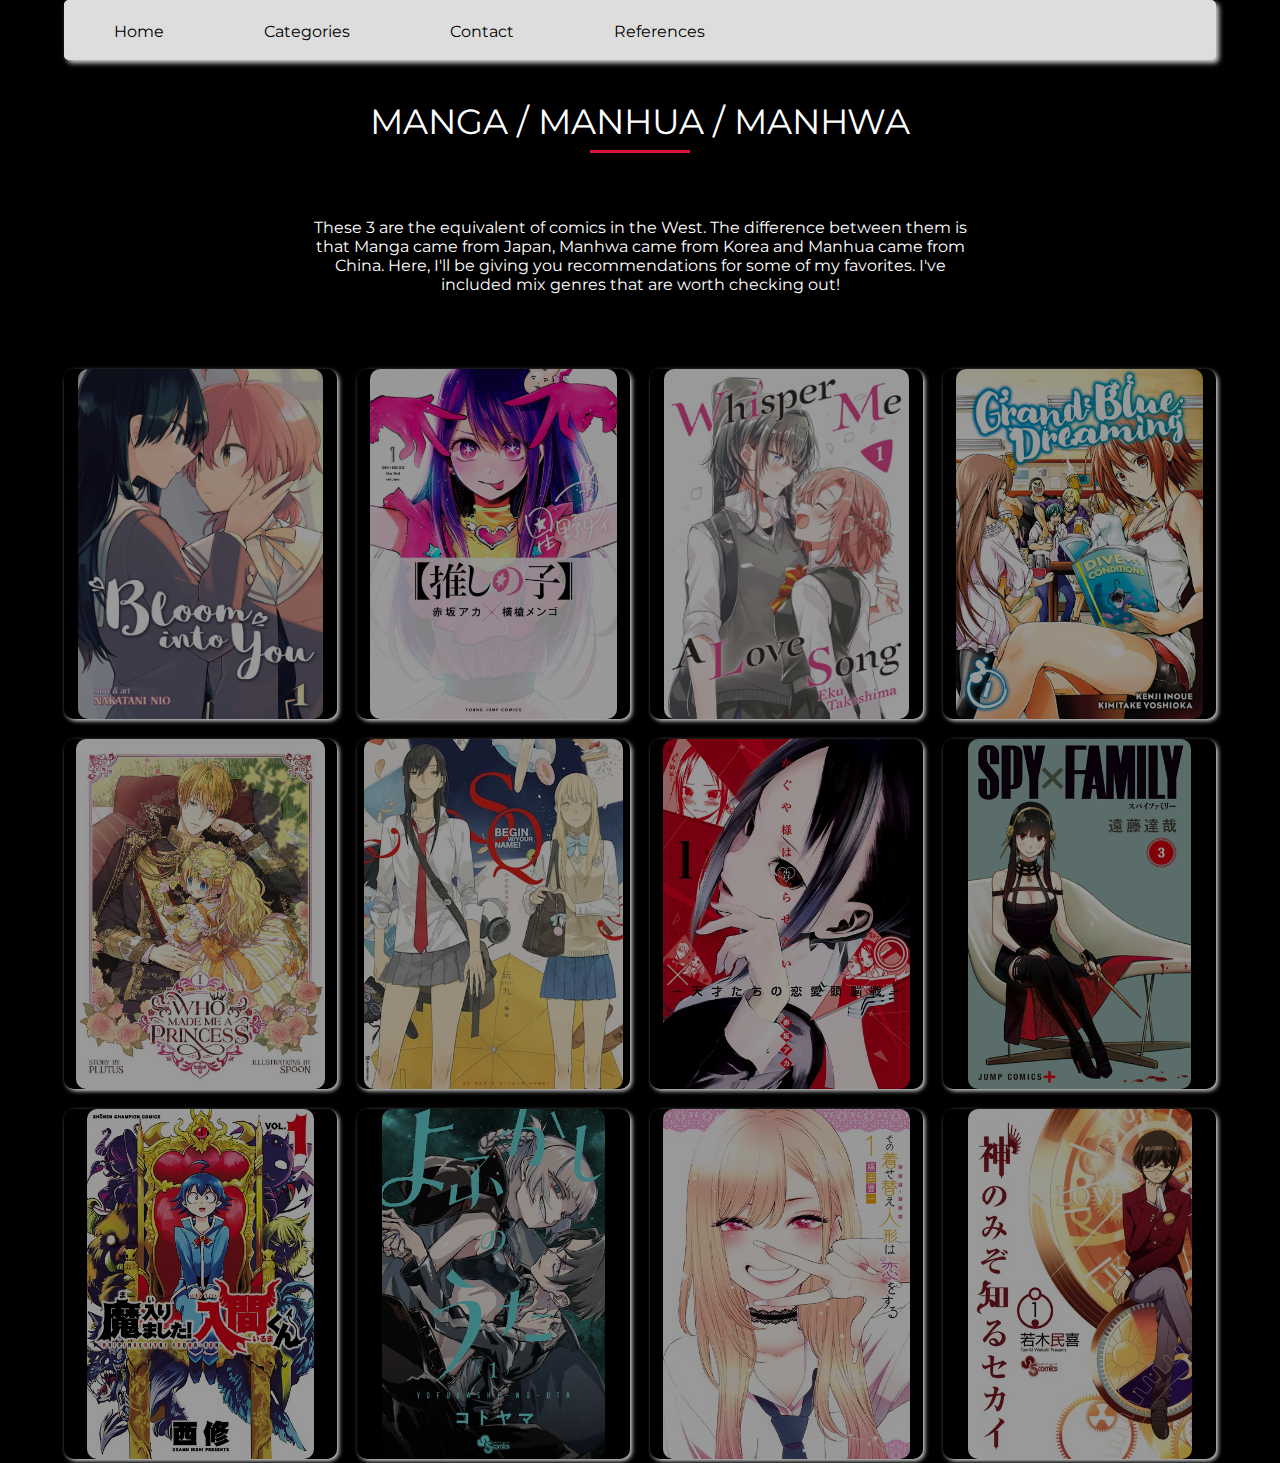
<file: pages/Manga.html>
<!DOCTYPE html>
<html>
    <head>
        <title> Manga </title>
        <meta name = "keywords" content = "finals, final project, reco website"/>
        <meta name = "author" content = "Wifraim Neil San Miguel" />
        <link rel="stylesheet" type="text/css" href="../styles/Final Project.css"/>
        <link rel="preconnect" href="https://fonts.googleapis.com">
        <link rel="preconnect" href="https://fonts.gstatic.com" crossorigin>
        <link href="https://fonts.googleapis.com/css2?family=Montserrat:wght@300&display=swap" rel="stylesheet">
    </head>
    <body>
        <div class = "container">
                <div class="navbar">
                        <a href="../index.html">Home</a>
                        <div class="dropdown">
                                <button class="dropbtn">Categories
                                <i class="fa fa-caret-down"></i>
                                </button>
                                <div class="dropdown-content">
                                  <a href = "Anime.html"> Anime </a>
                                  <b><a href = "Manga.html"> Manga </a></b>
                                  <a href = "Light Novels.html"> Light Novels </a>
                                  <a href = "Visual Novels.html"> Visual Novels </a>
                                </div> 
                        </div>
                        <a href="Contacts.html">Contact</a>
                        <a href="References.html">References</a>
                </div>
                
                <h1> MANGA / MANHUA / MANHWA </h1>
                <p> These 3 are the equivalent of comics in the West. The difference between them is that Manga came from Japan, Manhwa came from Korea and Manhua came from China. Here, I'll be giving you recommendations for some of my favorites. I've included mix genres that are worth checking out!</p>
                <div class="gallery">
                        <div class="pic 1" id = "manga1">
                            <img src = "../src/yagakimi.jpg">
                            <div class="button"><a href="#popup1"> Details </a></div>
                        </div>
                        <div class="pic 2" id = "manga2">
                                <img src = "../src/onk.jpg">
                                <div class="button"><a href="#popup2"> Details </a></div>
                        </div> 
                        <div class="pic 3" id = "manga3">
                                <img src = "../src/sasakoi.jpg">
                                <div class="button"><a href="#popup3"> Details </a></div>
                        </div> 
                        <div class="pic 4" id = "manga4">
                                <img src = "../src/grandblue.jpg">
                                <div class="button"><a href="#popup4"> Details </a></div>
                        </div>
                        <div class="pic 5" id = "manga5">
                                <img src = "../src/wmmap.jpg">
                                <div class="button"><a href="#popup5"> Details </a></div>
                        </div>               
                        <div class="pic 6" id = "manga6">
                                <img src = "../src/tamen.jpg">
                                <div class="button"><a href="#popup6"> Details </a></div>
                        </div>
                        <div class="pic 7" id = "manga7">
                                <img src = "../src/kaguya.jpg">
                                <div class="button"><a href="#popup7"> Details </a></div>
                        </div>
                        <div class="pic 8" id = "manga8">
                                <img src = "../src/sxf.jpg">
                                <div class="button"><a href="#popup8"> Details </a></div>
                        </div>               
                        <div class="pic 9" id = "manga9">
                                <img src = "../src/iruma.jpg">
                                <div class="button"><a href="#popup9"> Details </a></div>
                        </div>
                        <div class="pic 10" id = "manga10">
                                <img src = "../src/yofukashi.jpg">
                                <div class="button"><a href="#popup10"> Details </a></div>
                        </div>
                        <div class="pic 11" id = "manga11">
                                <img src = "../src/sonobisque.jpg">
                                <div class="button"><a href="#popup11"> Details </a></div>
                        </div>               
                        <div class="pic 12" id = "manga12">
                                <img src = "../src/kaminomi.jpg">
                                <div class="button"><a href="#popup12"> Details </a></div>
                        </div>          
                </div>
        </div>
        <div id="popup1" class="overlay">
                <div class="popup">
                        <a href = "https://www.mangaupdates.com/series/wmjgub7/yagate-kimi-ni-naru"><img src = "../src/yagakimi.jpg"></a>
                        <a class="close" href="#">&times;</a>
                        <div class="content">
                                <h2 id = "title">Bloom Into You</h2>
                                <h3>Synopsis:</h3>
                                <p>Koito Yuu just began her first year in high school but still hesitates to respond to a confession she received from her friend during middle school graduation. Unlike the sparkly and bright love she hears in music and reads in books, his confession did not fill her heart with any emotion.
                                <br><br>
                                As Yuu walks to the student council, she stumbles upon Nanami Touko turning down a confession with certainty and kindness. Nanami's confident response that she has no intention of dating anyone sparked Yuu's interest, so she seeks Nanami's advice on how to respond to her own confession. Yuu confides that she already decided to turn him down, explaining how she wanted to fall in love but is unable to as she has never felt what it is like to have someone special.
                                <br><br>
                                Nanami comforts Yuu with sympathy for the difficulty of wanting to love but not having someone to fall in love with, and at that moment Yuu's phone rings. Nanami takes Yuu's hand and tells her she only needs to speak from her heart. As Yuu turns down his confession, Nanami's hand still holding hers, a bright new spark was formed</p><br>
                                <h3> Review: </h3>
                                <p>A good Girl's Love (GL) series and highly recommended for GL beginners and even non-gl fans. Good romance story and great art. One of the best GL I've ever read and has an anime adaptation too. Its anime adaptation is the most popular GL anime as of now.</p>
                                <br><br>
                                <h3>Rating: 9/10</h3>
                        </div>
                </div>
        </div>
        <div id="popup2" class="overlay">
                <div class="popup">
                        <a href = "https://www.mangaupdates.com/series/89n01s3/oshi-no-ko"><img src = "../src/onk.jpg"></a>
                        <a class="close" href="#">&times;</a>
                        <div class="content">
                                <h2 id = "title">Oshi no Ko</h2>
                                <h3>Synopsis:</h3>
                                <p>Sixteen-year-old Ai Hoshino is a talented and beautiful idol who is adored by her fans. She is the personification of a pure, young maiden. But all that glitters is not gold.
                                <br><br>
                                Gorou Amemiya is a countryside gynecologist and a big fan of Ai. So when the pregnant idol shows up at his hospital, he is beyond bewildered. Gorou promises her a safe delivery. Little does he know, an encounter with a mysterious figure would result in his untimely death—or so he thought.
                                <br><br>  
                                Opening his eyes in the lap of his beloved idol, Gorou finds that he has been reborn as Aquamarine Hoshino—Ai's newborn son! With his world turned upside down, Gorou soon learns that the world of showbiz is paved with thorns, where talent does not always beget success. Will he manage to protect Ai's smile that he loves so much with the help of an eccentric and unexpected ally?</p><br>
                                <h3> Review: </h3>
                                <p>A good lesson on how the idol industry or the business industry as whole works in Japan, although this is fiction, this series reflects the industry well. The dark side shows the problem they are facing and how hard it is to survive in the said industry. Everything is great from art to plot.</p>
                                <br><br>
                                <h3>Rating: 10/10</h3>
                        </div>
                </div>
        </div>
        <div id="popup3" class="overlay">
                <div class="popup">
                        <a href = "https://www.mangaupdates.com/series/aomwob8/sasayaku-you-ni-koi-o-utau"><img src = "../src/sasakoi.jpg"></a>
                        <a class="close" href="#">&times;</a>
                        <div class="content">
                                <h2 id = "title">Whisper Me a Love Song</h2>
                                <h3>Synopsis:</h3>
                                <p>Yori Asanagi is a mature girl in many ways but is still pure when it comes to romance. That sentiment is proven when an underclassman, Himari Kino, suddenly confesses love to her after her band performance at the freshman opening ceremony.
                                <br><br>
                                Confused and surprised, Yori asks her friends for consultation, but they tease her by saying that she is experiencing love. Yori soon makes up her mind and tries to return Himari's feelings, but in a twist of events, she realizes that what Himari loved was not her, but her music!</p><br>
                                <h3> Review: </h3>
                                <p>A pure and wholesome romance. Reading this the first time, I couldn't help blushing and smiling like an idiot. Fruity and wholesome romance between a first-year and her senior. At some point, I even stopped reading this because I don't want to read it only for it to end in a cliffhanger</p>
                                <br><br>
                                <h3>Rating: 9/10</h3>
                        </div>
                </div>
        </div>
        <div id="popup4" class="overlay">
                <div class="popup">
                        <a href = "https://www.mangaupdates.com/series/u63f9zm/grand-blue"><img src = "../src/grandblue.jpg"></a>
                        <a class="close" href="#">&times;</a>
                        <div class="content">
                                <h2 id = "title">Grand Blue</h2>
                                <h3>Synopsis:</h3>
                                <p>Among the seaside town of Izu's ocean waves and rays of shining sun, Iori Kitahara is just beginning his freshman year at Izu University. As he moves into his uncle's scuba diving shop, Grand Blue, he eagerly anticipates his dream college life, filled with beautiful girls and good friends.
                                <br><br>
                                But things don't exactly go according to plan. Upon entering the shop, he encounters a group of rowdy, naked upperclassmen, who immediately coerce him into participating in their alcoholic activities. Though unwilling at first, Iori quickly gives in and becomes the heart and soul of the party. Unfortunately, this earns him the scorn of his cousin, Chisa Kotegawa, who walks in at precisely the wrong time. Undeterred, Iori still vows to realize his ideal college life, but will things go according to plan this time, or will his situation take yet another dive?</p><br>
                                <h3> Review: </h3>
                                <p>Probably the most hilarious manga I've read. It may be a manga about diving but the content is more like 10% diving and 90% comedy scene. The jokes are gold and honestly, there's not a single comedy scene here that I didn't laugh at.</p>
                                <br><br>
                                <h3>Rating: 9/10</h3>
                        </div>
                </div>
        </div>
        <div id="popup5" class="overlay">
                <div class="popup">
                        <a href = "https://www.mangaupdates.com/series/18xbor6/who-made-me-a-princess"><img src = "../src/wmmap.jpg"></a>
                        <a class="close" href="#">&times;</a>
                        <div class="content">
                                <h2 id = "title">Who Made Me a Princess</h2>
                                <h3>Synopsis:</h3>
                                <p>The beautiful Athanasia was killed at the hands of her own biological father, Claude de Alger Obelia, the cold-blooded emperor! It’s just a silly bedtime story...until one woman wakes up to suddenly find she’s become that unfortunate princess! She needs a plan to survive her doomed fate, and time is running out.
                                <br><br>
                                Will she go with Plan A, live as quietly as possible without being noticed by the infamous emperor? Plan B, collect enough money to escape the palace? Or will she be stuck with Plan C, sweet-talking her way into her father’s good graces?!</p><br>
                                <h3> Review: </h3>
                                <p>My favorite manhwa, It is also my very first. It's an isekai series done right. A good royal fantasy manhwa and a very wholesome story between a daughter and his father. Due to this being my first, my standards on manhwa became very high and I rarely read one who's not as good or at least close to this. </p>
                                <br><br>
                                <h3>Rating: 10/10</h3>
                        </div>
                </div>
        </div>
        <div id="popup6" class="overlay">
                <div class="popup">
                        <a href = "https://www.mangaupdates.com/series/05cntsw/tamen-de-gushi"><img src = "../src/tamen.jpg"></a>
                        <a class="close" href="#">&times;</a>
                        <div class="content">
                                <h2 id = "title">Tamen de Gushi</h2>
                                <h3>Synopsis:</h3>
                                <p>Written by Tan Jiu since 2014, is a funny romantic GL story of how Qiu Tong and Sun Jing met and fell in love. A simple but wholesome story between them.</p><br>
                                <h3> Review: </h3>
                                <p>GL Manhua series, this series is also hillarious when it comes to it's comedy scene and cute when it come to it's romance scene. It's just a simple story on how Sun Jing fell in love with Qiu Tong and wanting to be close to her. It may be simple but sometimes, simple is best</p>
                                <br><br>
                                <h3>Rating: 9/10</h3>
                        </div>
                </div>
        </div>
        <div id="popup7" class="overlay">
                <div class="popup">
                        <a href = "https://www.mangaupdates.com/series/ie24f2g/kaguya-sama-wa-kokurasetai-tensai-tachi-no-renai-zunousen"><img src = "../src/kaguya.jpg"></a>
                        <a class="close" href="#">&times;</a>
                        <div class="content">
                                <h2 id = "title">Kaguya-Sama</h2>
                                <h3>Synopsis:</h3>
                                <p>Kaguya Shinomiya and Miyuki Shirogane are the members of the incredibly prestigious Shuichi'in Academy's student council, asserting their positions as geniuses among geniuses. All the time they spend together has caused the two of them to develop feelings for each other, but their pride will not allow them to be the one to confess and become the submissive one in the relationship! Love is war, and their battle to make the other confess begins now!</p><br>
                                <h3> Review: </h3>
                                <p>In this series, you'll love everyone. I like how the author keeps on trolling the readers but despite that, they managed to create a story that everyone loves. It also received an anime adaptation and currently sitting at the top. It's a romantic comedy where both the romance and the comedy are 10/10 which is rare. Along with the characters, art, and plot, this series is a masterpiece.</p>
                                <br><br>
                                <h3>Rating: 10/10</h3>
                        </div>
                </div>
        </div>
        <div id="popup8" class="overlay">
                <div class="popup">
                        <a href = "https://www.mangaupdates.com/series/v5is1fi/spy-x-family"><img src = "../src/sxf.jpg"></a>
                        <a class="close" href="#">&times;</a>
                        <div class="content">
                                <h2 id = "title">Spy x Family</h2>
                                <h3>Synopsis:</h3>
                                <p>Master spy Twilight is unparalleled when it comes to going undercover on dangerous missions for the betterment of the world. But when he receives the ultimate assignment—to get married and have a kid—he may finally be in over his head!
                                <br><br>
                                Not one to depend on others, Twilight has his work cut out for him procuring both a wife and a child for his mission to infiltrate an elite private school. What he doesn’t know is that the wife he’s chosen is an assassin and the child he’s adopted is a telepath!</p><br>
                                <h3> Review: </h3>
                                <p>Despite it being a story of their facades, it's still a wholesome series where one can see that their family's relationships are no longer just a facade but rather, their true selves. A wholesome, cute and funny series but with occasional action mixed in.</p>
                                <br><br>
                                <h3>Rating: 10/10</h3>
                        </div>
                </div>
        </div>
        <div id="popup9" class="overlay">
                <div class="popup">
                        <a href = "https://www.mangaupdates.com/series/r4ayzg7/mairimashita-iruma-kun"><img src = "../src/iruma.jpg"></a>
                        <a class="close" href="#">&times;</a>
                        <div class="content">
                                <h2 id = "title">Marimashita! Iruma-Kun</h2>
                                <h3>Synopsis:</h3>
                                <p>Fourteen-year-old Suzuki Iruma has just been abandoned and sold to a demon by his irresponsible parents! Surprisingly, the next thing he knows he's living with the demon who has adopted him as his new grandson, and has been transferred into a school in the demon world where his new "demon" grandfather works as the principal. Thus begins the cowardly Iruma-kun's extraordinary school life among the otherworldly as he faces his true self, takes on challenges, and rises to become someone great.</p><br>
                                <h3> Review: </h3>
                                <p>Our protagonist is just a weak kid trying to survive but at one point, his life turns around, and will grow into an amazing person. You will witness his growth throughout the series and at some point, you'll get attached to him and all his friends. The series starts off slow and boring but once you get past that, you'll find yourself wanting more.</p>
                                <br><br>
                                <h3>Rating: 8/10</h3>
                        </div>
                </div>
        </div>
        <div id="popup10" class="overlay">
                <div class="popup">
                        <a href = "https://www.mangaupdates.com/series/qgme8cg/yofukashi-no-uta"><img src = "../src/yofukashi.jpg"></a>
                        <a class="close" href="#">&times;</a>
                        <div class="content">
                                <h2 id = "title">Call of the Night</h2>
                                <h3>Synopsis:</h3>
                                <p>Kou Yamori seems like a typical middle school student on the surface. Relatively good at studies and amiable with his classmates, he puts a lot of effort into maintaining this facade. One day, however, he decides to stop pretending and quits school, developing insomnia as a result of having no daytime outlet for his energy. When taking walks alone at night, he feels marginally better, though he is aware that his inability to sleep should be considered a serious problem.
                                <br><br>
                                On one such walk, Kou meets Nazuna Nanakusa, a weird girl who diagnoses the cause of his sleeplessness: despite making changes in his life, he is still holding himself back from experiencing true freedom. She says that he won't be able to sleep unless he is satisfied with how he spends his waking hours. When it appears that she has resolved his current worries, Nazuna invites him back to her apartment to share her futon. After a while, unaware that he is only feigning unconsciousness, she leans over him—and bites his neck</p><br>
                                <h3> Review: </h3>
                                <p>It's a series everyone relates to: being a night owl. A mix of supernatural and slice-of-life elements, it's kind of refreshing. The romance is also cute and the art and sceneries are breathtaking.</p>
                                <br><br>
                                <h3>Rating: 9/10</h3>
                        </div>
                </div>
        </div>
        <div id="popup11" class="overlay">
                <div class="popup">
                        <a href = "https://www.mangaupdates.com/series/6er8uim/sono-bisque-doll-wa-koi-wo-suru"><img src = "../src/sonobisque.jpg"></a>
                        <a class="close" href="#">&times;</a>
                        <div class="content">
                                <h2 id = "title">My Dress-Up Darling</h2>
                                <h3>Synopsis:</h3>
                                <p>Engrossed in the family business of traditional doll making, Wakana Gojou is a reserved high school freshman without friends. Harboring painful memories of a childhood friend's disdain toward his interest, Gojou cannot relate to his classmates and their pastimes, eventually isolating himself.
                                <br><br>
                                Gojou has yet to perfect his crafting of dolls' faces, but is exceptionally skilled at making their clothes. His finesse with the sewing machine is soon discovered by his beautiful classmate Marin Kitagawa, whose boldness and honesty Gojou both admires and envies. Instantly, she shares with Gojou her own hobby: she likes to cosplay as characters from erotic video games.
                                <br><br>
                                However, Kitagawa cannot sew her own costumes, leading her to seek Gojou's expertise. Now, as he is dragged along to the charming girl's endless cosplay-related affairs, Kitagawa becomes his first friend who fully accepts him. Thus, although polar opposites, their relationship slowly blossoms through their aptitude in helping each other in the intricate world of cosplay.
                                </p><br>
                                <h3> Review: </h3>
                                <p>Although famous for being full of fanservices, I still think  if you look past that, you'll see a great series. You'll see a character enjoying his own hobby and working hard for it. The art is also pretty and the story are entertaining despite it being a slice of life. You'll also see a short background on the cosplay industry and it's kind of educational.</p>
                                <br><br>
                                <h3>Rating: 9/10</h3>
                        </div>
                </div>
        </div>
        <div id="popup12" class="overlay">
                <div class="popup">
                        <a href = "https://www.mangaupdates.com/series/2qhycab/kami-nomi-zo-shiru-sekai"><img src = "../src/kaminomi.jpg"></a>
                        <a class="close" href="#">&times;</a>
                        <div class="content">
                                <h2 id = "title">The World God Only Knows</h2>
                                <h3>Synopsis:</h3>
                                <p>Keima Katsuragi is a high school student better known online as the "God of Conquest," the man who can obtain the heart of any dating sim girl. In his opinion, real life is an awful game; three-dimensional girls are annoying and false representations of how a real girl should be.
                                <br><br>
                                One afternoon, while taking a break from cleaning duty, he stumbles across a strange message that goads him to conquer a girl. On a whim, he accepts, and his consent summons a girl named Elucia "Elsie" de Lute Ima, a denizen of hell tasked with capturing runaway spirits that have festered in girls' hearts. Keima is shocked and tries to escape, but Elsie tells him that failure in fulfilling the newly-formed contract will result in the termination of his life!
                                <br><br>
                                Tasked with capturing the runaway spirits, Keima uses his expertise and knowledge of dating sims to obtain the hearts of girls in real life.</p><br>
                                <h3> Review: </h3>
                                <p>I remember reading this and thought to myself how hilarious the concept was. But honestly, it's a good series once it gets serious. I also enjoyed how the protagonist never shows interest despite all the cute girls around him. This series also made me try giving visual novel games a try which I enjoyed playing.</p>
                                <br><br>
                                <h3>Rating: 8/10</h3>
                        </div>
                </div>
        </div>
    </body>
</html>
</file>
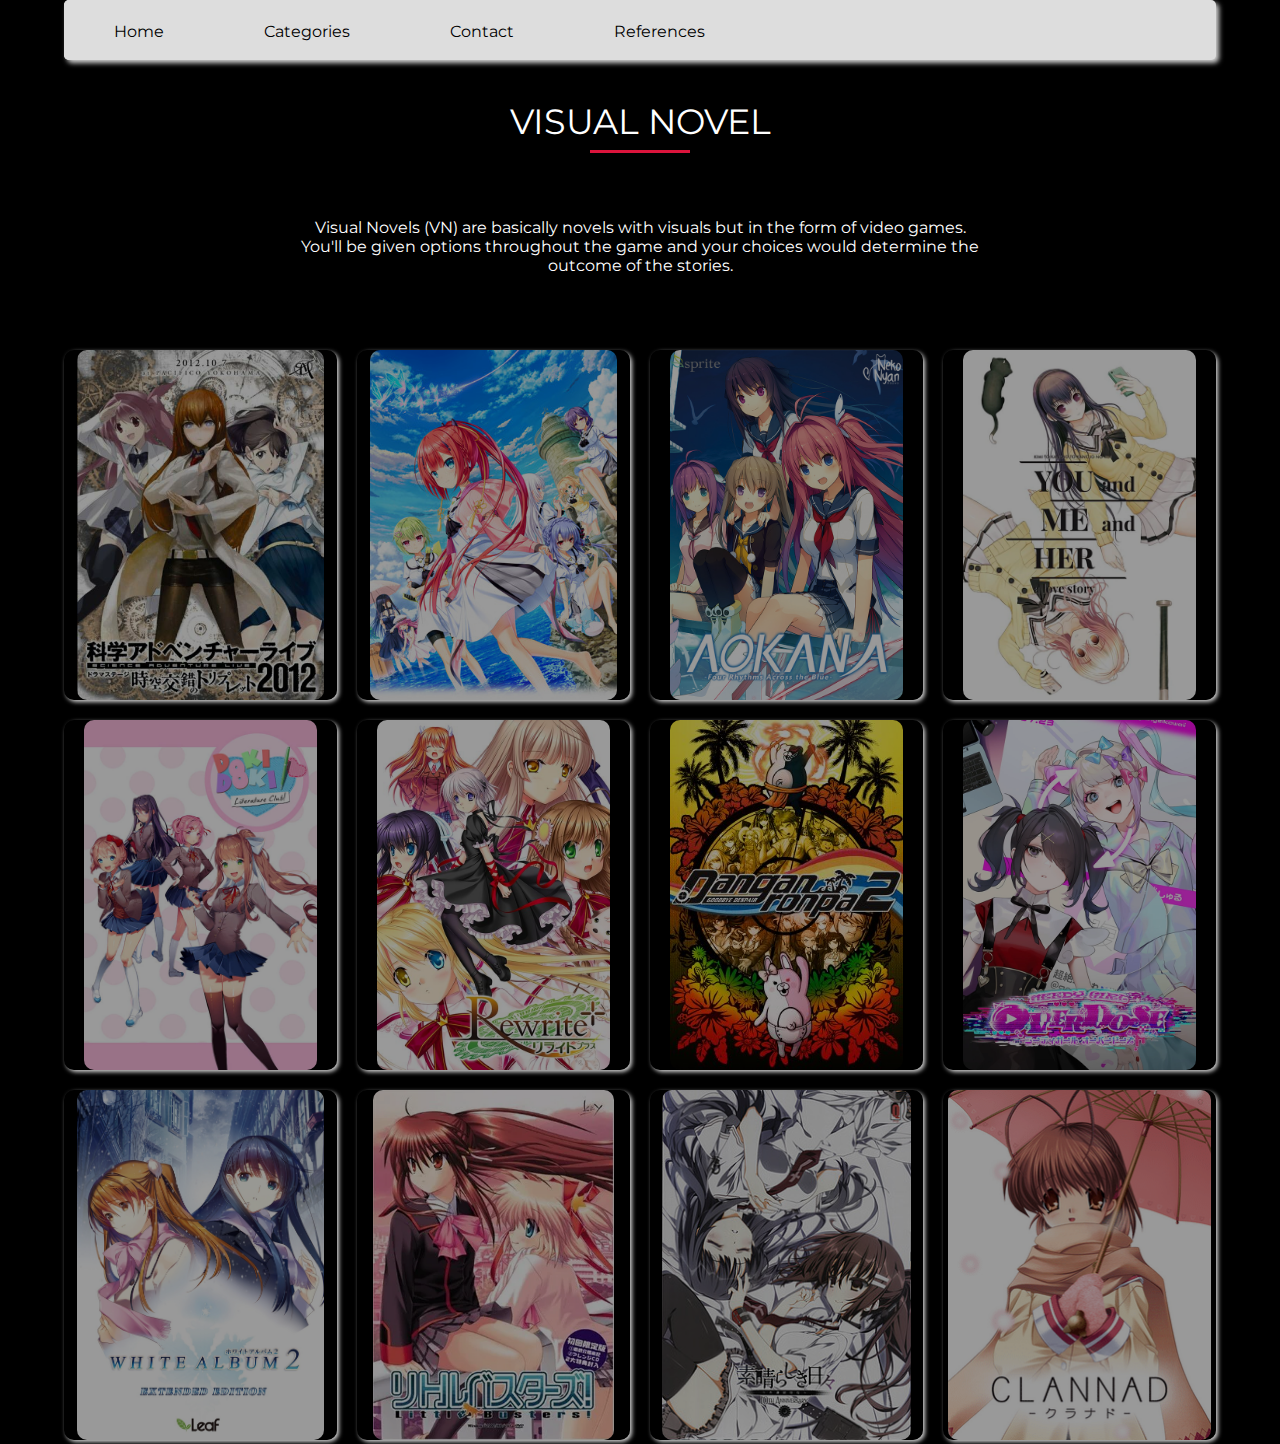
<file: pages/Visual Novels.html>
<!DOCTYPE html>
<html>
    <head>
        <title> Visual Novels </title>
        <meta name = "keywords" content = "finals, final project, reco website"/>
        <meta name = "author" content = "Ecila" />
        <link rel="stylesheet" type="text/css" href="../styles/Final Project.css"/>
        <link rel="preconnect" href="https://fonts.googleapis.com">
        <link rel="preconnect" href="https://fonts.gstatic.com" crossorigin>
        <link href="https://fonts.googleapis.com/css2?family=Montserrat:wght@300&display=swap" rel="stylesheet">
    </head>
    <body>
        <div class = "container">
                <div class="navbar">
                        <a href="../index.html">Home</a>
                        <div class="dropdown">
                                <button class="dropbtn">Categories
                                <i class="fa fa-caret-down"></i>
                                </button>
                                <div class="dropdown-content">
                                  <a href = "Anime.html"> Anime </a>
                                  <a href = "Manga.html"> Manga</a>
                                  <a href = "Light Novels.html"> Light Novels </a>
                                  <a href = "Visual Novels.html"> <b>Visual Novels</b> </a>
                                </div> 
                        </div>
                        <a href="Contacts.html">Contact</a>
                        <a href="References.html">References</a>
                </div>
                <h1> VISUAL NOVEL </h1>
                <p> Visual Novels (VN) are basically novels with visuals but in the form of video games. You'll be given options throughout the game and your choices would determine the outcome of the stories. </p>
                <div class="gallery">
                        <div class="pic 1" id = "vn1">
                                <img src = "../src/sciadv.jpg">
                                <div class="button"><a href="#popup1"> Details </a></div>
                        </div>
                        <div class="pic 2" id = "vn2">
                                <img src = "../src/summer pockets.jpg">
                                <div class="button"><a href="#popup2"> Details </a></div>
                        </div> 
                        <div class="pic 3" id = "vn3">
                                <img src = "../src/aokana.jpg">
                                <div class="button"><a href="#popup3"> Details </a></div>
                        </div> 
                        <div class="pic 4" id = "vn4">
                                <img src = "../src/totono.jpg">
                                <div class="button"><a href="#popup4"> Details </a></div>
                        </div>
                        <div class="pic 5" id = "vn5">
                                <img src = "../src/ddlc.jpg">
                                <div class="button"><a href="#popup5"> Details </a></div>
                        </div>               
                        <div class="pic 6" id = "vn6">
                                <img src = "../src/rewrite.jpg">
                                <div class="button"><a href="#popup6"> Details </a></div>
                        </div>
                        <div class="pic 7" id = "vn7">
                                <img src = "../src/dr.jpg">
                                <div class="button"><a href="#popup7"> Details </a></div>
                        </div>
                        <div class="pic 8" id = "vn8">
                                <img src = "../src/needy.webp">
                                <div class="button"><a href="#popup8"> Details </a></div>
                        </div>             
                        <div class="pic 9" id = "vn9">
                                <img src = "../src/wa2.jpg">
                                <div class="button"><a href="#popup9"> Details </a></div>
                        </div>    
                        <div class="pic 10" id = "vn10">
                                <img src = "../src/lb.webp">
                                <div class="button"><a href="#popup10"> Details </a></div>
                        </div>    
                        <div class="pic 11" id = "vn11">
                                <img src = "../src/subahibi.jpg">
                                <div class="button"><a href="#popup11"> Details </a></div>
                        </div>    
                        <div class="pic 12" id = "vn12">
                                <img src = "../src/clannad.png">
                                <div class="button"><a href="#popup12"> Details </a></div>
                        </div>                                 
                </div>
        </div>
        <div id="popup1" class="overlay">
                <div class="popup">
                        <a href = "https://vndb.org/v382"><img src = "../src/sciadv.jpg"></a>
                        <a class="close" href="#">&times;</a>
                        <div class="content">
                                <h2 id = "title">The Sci;Adv Series</h2>
                                <h3>Synopsis:</h3>
                                <p>Science Adventure is a series of visual novels planned by Chiyomaru Shikura and developed by 5pb. Games and MAGES., occasionally in collaboration with Nitroplus. The series, which began with Chaos;Head NoAH in 2009, spans seven main visual novel entries and several side visual novel entries. The series also consists of other material, such as anime adaptations, light novels, and manga
                                <br><br>
                                Each entry in the Science Adventure Series is part of a continuous, interconnected narrative. This means that the events of one title may be referenced in another, or even affect the other title's events in their entirety. In the same way, a single character may appear in more than one of the entries, either physically or by other means.
                                <br><br>
                                At their cores, the titles of the series utilize science, conspiracy, and mystery as their main themes. In some cases (particularly in the Chaos; titles), thriller is also a primary theme. It is also worth mentioning that while some entries in the series are relatively light in terms of their imagery, Chaos;Head and Chaos;Child sometimes feature heavy depictions of gore.
                                </p><br>
                                <h3> Review: </h3>
                                <p>While Steins;Gate, its 2nd entry was a hit, every entry on this series is as great, if not, better. It's highly recommended for those who love science. If you enjoyed the Steins;Gate anime, you'll enjoy its vn and the series as a whole.</p>
                                <br><br>
                                <h3>Rating: 10/10</h3>
                        </div>
                </div>
        </div>
        <div id="popup2" class="overlay">
                <div class="popup">
                        <a href = "https://vndb.org/v20424"><img src = "../src/summer pockets.jpg"></a>
                        <a class="close" href="#">&times;</a>
                        <div class="content">
                                <h2 id = "title">Summer Pockets</h2>
                                <h3>Synopsis:</h3>
                                <p>Summer Pockets is set on an isolated, rural and peaceful island on the Seto Inland Sea called Torishirojima, which has a population of about 2,000 people. The protagonist is Hairi Takahara, a young man not native to the island. Hairi grew up in an urban setting, but after an unpleasant incident he uses the recent death of his grandmother as an excuse to come to the island to take care of her estate sale. Once there, he gets to know four girls who are the focus of the story. They include Shiroha Naruse, who forgot her summer vacation; Ao Sorakado, who is pursuing the legends of the island; Kamome Kushima, a high-class girl looking for a pirate ship; and Tsumugi Wenders, a younger girl trying to find herself.
                                </p><br>
                                <h3> Review: </h3>
                                <p>Another series from my favorite studio, Key.  While not as good as their older series, it's still a great read and I recommend it for beginners. The series still follow the old pattern of starting with goofy and funny scenes to making us cry in the last chapter. I love how this still never changes. I'm looking forward to their next work. </p>
                                <br><br>
                                <h3>Rating: 8/10</h3>
                        </div>
                </div>
        </div>
        <div id="popup3" class="overlay">
                <div class="popup">
                        <a href = "https://vndb.org/v12849"><img src = "../src/aokana.jpg"></a>
                        <a class="close" href="#">&times;</a>
                        <div class="content">
                                <h2 id = "title">Ao no Kanata no Four Rhythm</h2>
                                <h3>Synopsis:</h3>
                                <p>In a world where flying through the sky is as simple as riding a bicycle, the sport "Flying Circus" is all the rage.
                                <br><br>
                                Following the discovery of anti-gravitons, special shoes that allow an individual to fly, Anti-Graviton Shoes, took the world by storm.
                                <br><br>
                                And with the Grav Shoes came an entire new world for people to explore. Not long after, that revolution in technology gave birth to a brand new sport, Flying Circus, which used the shoes to make players compete in the open sky.
                                <br><br>
                                Hinata Masaya, who was once considered a prodigy, turned his back on Flying Circus after suffering a crushing defeat, although there was also another reason...
                                <br><br>
                                However, his former passion is reignited while teaching the new transfer student, Kurashina Asuka, how to fly.
                                <br><br>
                                This time, Masaya chooses to enter the world of Flying Circus not as a player, but a coach. Sometimes fighting, and at other times encouraging each other, he and his team decide to challenge the top student athletes in Japan.
                                <br><br>
                                Now, with Asuka by his side, how high will he be able to fly?
                                <br><br>
                                This is a love story about those who met through the sky, as well as the friends who surround them.
                                </p><br>
                                <h3> Review: </h3>
                                <p>A mix of romance and sport, a rare and interesting combination of genres. Albeit a fictional sport, you'll feel the hype in each game. This visual novel is one of the top series to recommend to beginners and I, too, highly recommend it.</p>
                                <br><br>
                                <h3>Rating: 8/10</h3>
                        </div>
                </div>
        </div>
        <div id="popup4" class="overlay">
                <div class="popup">
                        <a href = "https://vndb.org/v7738"><img src = "../src/totono.jpg"></a>
                        <a class="close" href="#">&times;</a>
                        <div class="content">
                                <h2 id = "title">You and Me and Her: A Love Story</h2>
                                <h3>Synopsis:</h3>
                                <p>Life is like a staircase. You just gotta keep climbing. Otherwise, if you start to overthink it, you'll have trouble taking the next step.
                                <br><br>
                                Shinichi wants nothing more than to lead a quiet life. Though he was once close friends with Miyuki, the most popular girl in school, his desire for normalcy now keeps them from being anything more than classmates.
                                <br><br>
                                Everything changes, however, one day on the roof, when the class oddball, Aoi, suddenly tries to kiss him. Miyuki appears just in time to stop her, but afterward, Shinichi feels the urge to bring some light to this friendless girl's eyes. He enlists Miyuki's aid, and thus, a trio is born.
                                <br><br>
                                The days pass, and little by little, Aoi learns what it means to be friends. But at the same time, long-dormant feelings awaken in Miyuki's heart. As the distance between her and Shinichi shrinks, the hard-earned bonds the three share begin to fray.
                                <br><br>
                                Miyuki or Aoi－when the time comes, who will Shinichi choose?
                                </p><br>
                                <h3> Review: </h3>
                                <p>A really creepy game but still fun to play nonetheless. It's a series that breaks 4th flag and it gives me the creeps whenever they break it. Creepiness is not just its only charm as it contains a great story with 2 loveable characters</p>
                                <br><br>
                                <h3>Rating: 9/10</h3>
                        </div>
                </div>
        </div>
        <div id="popup5" class="overlay">
                <div class="popup">
                        <a href = "https://vndb.org/v21905"><img src = "../src/ddlc.jpg"></a>>
                        <a class="close" href="#">&times;</a>
                        <div class="content">
                                <h2 id = "title">Doki Doki Literature Club</h2>
                                <h3>Synopsis:</h3>
                                <p>Hi, Monika here!
                                <br><br>
                                Welcome to the Literature Club! It's always been a dream of mine to make something special out of the things I love. Now that you're a club member, you can help me make that dream come true in this cute game!
                                <br><br>
                                Every day is full of chit-chat and fun activities with all of my adorable and unique club members:
                                <br><br>
                                Sayori, the youthful bundle of sunshine who values happiness the most;
                                Natsuki, the deceivingly cute girl who packs an assertive punch;
                                Yuri, the timid and mysterious one who finds comfort in the world of books;
                                ...And, of course, Monika, the leader of the club! That's me!
                                <br><br>
                                I'm super excited for you to make friends with everyone and help the Literature Club become a more intimate place for all my members. But I can tell already that you're a sweetheart—will you promise to spend the most time with me? ♥
                                </p><br>
                                <h3> Review: </h3>
                                <p>Start off really cute but what could go wrong? I love how this series is full of interesting easter eggs in-game and even outside the game. Better to play it blind without looking at walkthroughs and such. - Just Monika</p>
                                <br><br>
                                <h3>Rating: 8/10</h3>
                        </div>
                </div>
        </div>
        <div id="popup6" class="overlay">
                <div class="popup">
                        <a href = "https://vndb.org/v751"><img src = "../src/rewrite.jpg"></a>
                        <a class="close" href="#">&times;</a>
                        <div class="content">
                                <h2 id = "title">Rewrite</h2>
                                <h3>Synopsis:</h3>
                                <p>Rewrite is set in the fictional city Kazamatsuri where treeplanting and afforestation have caused the city to become overgrown with trees and flowers in much the same way that other cities are filled by buildings. However, while most of the city appears to be rural, there are many traditional city elements as well. While set in a modern setting, the city also gives off a strange sense of nostalgia.
                                <br><br>
                                Tennouji Kotarou lives here. He's a high school student who has the ability to rewrite his own body; he can become stronger and faster at any time he chooses. He investigates supernatural mysteries with five girls from his school.
                                </p><br>
                                <h3> Review: </h3>
                                <p>Rewrite is another game from Studio Key but it's like their step outside of their comfort zone. They tried new things with this game and it's a success. One could even say that this is their best game and I can agree with them. It has an anime adaptation that doesn't do it any justice and I would recommend skipping it and just go play the game.</p>
                                <br><br>
                                <h3>Rating: 10/10</h3>
                        </div>
                </div>
        </div>
        <div id="popup7" class="overlay">
                <div class="popup">
                        <a href = "https://vndb.org/v7014"><img src = "../src/dr.jpg"></a>
                        <a class="close" href="#">&times;</a>
                        <div class="content">
                                <h2 id = "title">Danganronpa</h2>
                                <h3>Synopsis:</h3>
                                <p>Hope's Peak Academy is a government-funded private high school recognized all across the nation as the cradle of hope and prosperity, providing a complete education for "ultimate" students of all stripes.
                                <br><br>
                                Thanks to a national lottery, one extremely lucky but otherwise ordinary student—Makoto Naegi—has been chosen to attend this prestigious institution.
                                <br><br>
                                But when Makoto arrives for his first day of class, he suddenly falls unconscious, and when he wakes up he finds himself in a classroom within the school—with the windows barred and the doors locked. As he explores the abandoned, dirty halls, it becomes clear that something is very wrong. He and his new classmates make their way to the gymnasium, where a demented robotic bear, calling himself Monokuma and claiming to be the school's headmaster, makes a declaration: "You're all going to be living here from now on. If you want to go free, your only choice... is murder."
                                <br><br>
                                And so... fifteen high school students gathered from across the country have been imprisoned. Their strength, their commitment, their very humanity will be tested time and time again. Why must they clash in these class trials? Who's the mastermind behind it all? And what is this shadowy figure really after? The battle against the looming, invisible enemy known only as despair is about to begin...
                                </p><br>
                                <h3> Review: </h3>
                                <p>A murder-mystery killing game. A story where we need to survive and pass each trial or else it's game over. I like how this was supposed to be a murder mystery but the game mascot is trolling us each time he appears in-game. My first visual novel which got me hooked and also one of the series I highly recommend for beginners.</p>
                                <br><br>
                                <h3>Rating: 9/10</h3>
                        </div>
                </div>
        </div>
        <div id="popup8" class="overlay">
                <div class="popup">
                        <a href = "https://vndb.org/v33493"><img src = "../src/needy.webp"></a>
                        <a class="close" href="#">&times;</a>
                        <div class="content">
                                <h2 id = "title">Needy Streamer Overload</h2>
                                <h3>Synopsis:</h3>
                                <p>NEEDY GIRL OVERDOSE (NEEDY STREAMER OVERLOAD) is a "multi-ending ADV" depicting daily life with "OMGkawaiiAngel", a young girl with a rather extreme need for approval attempting to become the #1 "Internet Angel" (streamer). Gradually build up OMGkawaiiAngel’s number of followers as she spends her days streaming, using various "stress relievers", and generally being kinda messed up. Experience all the different crazy ups and downs and find out for yourself whether this story is even capable of having a happy ending.
                                <br><br>
                                Turn "Ame" – somewhat of a hot mess of a girl – into an OMGWTF-cute internet angel and jumpstart her career as a live streamer for the most hardcore nerds online!
                                </p><br>
                                <h3> Review: </h3>
                                <p>It's a series where we need to reach the happy ending but how hard could it be when the character is so needy? We need to make sure that she's getting enough love, allocating enough time for work, touching some grass, and having a good internet persona while also making her a success. Well, it's a game about a needy girlfriend so.....  </p>
                                <br><br>
                                <h3>Rating: 7/10</h3>
                        </div>
                </div>
        </div>
        <div id="popup9" class="overlay">
                <div class="popup">
                        <a href = "https://vndb.org/v7771"><img src = "../src/wa2.jpg"></a>
                        <a class="close" href="#">&times;</a>
                        <div class="content">
                                <h2 id = "title">White Album 2</h2>
                                <h3>Synopsis:</h3>
                                <p>As if to match the guitar I play in the afternoon music classroom.
                                As if to match the piano someone plays in the next room.
                                The pure singing voice from the rooftop connects the three disconnected melodies.
                                <br><br>
                                It all started on such a day in late autumn.
                                At that time, someone fell in love.
                                <br><br>
                                Everyone was doing their best. Everyone pushed on. Everyone was intent and honest…
                                We formed a bond and obtained a precious moment.
                                That’s why someone fell in love. A love that was too late, a love that shouldn’t have occurred.
                                <br><br>
                                And then comes winter. The falling snow covers all sins.
                                And spring eventually comes, melting the snow and imposing all punishments.
                                </p><br>
                                <h3> Review: </h3>
                                <p>A vn that will break your heart, then heal it only for them to break it again. I love how realistic the story is. Years have passed since its release and I still find myself coming back to it every now and then. It also has great music that I still listen to upto this day.</p>
                                <br><br>
                                <h3>Rating: 9/10</h3>
                        </div>
                </div>
        </div>
        <div id="popup10" class="overlay">
                <div class="popup">
                        <a href = "https://vndb.org/v5"><img src = "../src/lb.webp"></a>
                        <a class="close" href="#">&times;</a>
                        <div class="content">
                                <h2 id = "title">Little Busters!</h2>
                                <h3>Synopsis:</h3>
                                <p>Riki was a child when his parents died, leaving him hopeless and depressed. What saved him was a group of four kids calling themselves the Little Busters. They took Riki out and played with him during his time of need. He really enjoyed being together with them, and his grief gradually faded away. Now in his second year of high school they still hang out, fight and live together, and enjoy their school life.
                                <br><br>
                                Little Busters! contains several mini-games, including a baseball practice game and a duel battle system.
                                </p><br>
                                <h3> Review: </h3>
                                <p>Yet again, another great game from Studio Key. A series that would make you laugh in the first half, confused in the second, and cry at the finale. It's mini-games are also fun to play with if you don't want to progress to the story yet.</p>
                                <br><br>
                                <h3>Rating: 8/10</h3>
                        </div>
                </div>
        </div>
        <div id="popup11" class="overlay">
                <div class="popup">
                        <a href = "https://vndb.org/v3144"><img src = "../src/subahibi.jpg"></a>
                        <a class="close" href="#">&times;</a>
                        <div class="content">
                                <h2 id = "title">Subarashiki Hibi - Wonderful Everyday</h2>
                                <h3>Synopsis:</h3>
                                <p>Subarashiki Hibi is a story told in seven chapters. The story follows a group of several Tokyo high school students mostly through July of 2012 and each chapter is told from the perspective of one of its five main characters. Because of the same timeframe coverage, certain events are overlapping from chapter to chapter but at the core of it all is a mystery revolving around the prophecy about the end of the world on July the 20th as well as the events that are following before the said date. The first part of the VN is used to make a setting for the said mysteries while the second part is about uncovering the truth behind them all.
                                <br><br>
                                The story begins in chapter #1, 'Down the Rabbit-Hole I" on July 12, 2012. The protagonist, Minakami Yuki, lives a peaceful everyday life with Tsukasa and Kagami, her childhood friends, when one day she meets a mysterious girl, Takashima Zakuro (a girl in another class in Yuki's school, who seems to have met Yuki before but Yuki doesn't remember her). The strange schoolmate Yuki just befriended moves into her house (Yuki doesn't mind too much about that). Then following this new guest in Minakami's residence, Yuki's two childhood friends mentioned earlier also move in, just so that they don't feel left out. These events are just a prelude for what will ultimately lead Yuki to discover her own "Wonderful Everyday" during this chapter.
                                </p><br>
                                <h3> Review: </h3>
                                <p>A game that we call "Kamige" (god's game) and it's no exaggeration. It is indeed a god-tier game. Yes, it is confusing and it is not for everyone. This game is philosophical but one thing it thought me was to live happily. Trigger Warning: This game consists of suicide, rape, bestiality, and disturbing scenes. If one were to give it a try and understood it's meaning, they'll remember it as god's game..</p>
                                <br><br>
                                <h3>Rating: 10/10</h3>
                        </div>
                </div>
        </div>
        <div id="popup12" class="overlay">
                <div class="popup">
                        <a href = "https://vndb.org/v4"><img src = "../src/clannad.png"></a>
                        <a class="close" href="#">&times;</a>
                        <div class="content">
                                <h2 id = "title">Clannad</h2>
                                <h3>Synopsis:</h3>
                                <p>Okazaki Tomoya is a third year high school student at Hikarizaka Private High School, leading a life full of resentment. His mother passed away in a car accident when he was young, leading his father, Naoyuki, to resort to alcohol and gambling to cope. This resulted in constant fights between the two until Naoyuki dislocated Tomoya’s shoulder. Unable to play on his basketball team, Tomoya began to distance himself from other people. Ever since he has had a distant relationship with his father, naturally becoming a delinquent over time.
                                <br><br>
                                While on a walk to school, Tomoya meets a strange girl named Furukawa Nagisa, questioning if she likes the school at all. He finds himself helping her, and as time goes by, Tomoya finds his life heading towards a new direction.
                                </p><br>
                                <h3> Review: </h3>
                                <p>Starts off slow but once you get past that, you'll love it.  A game that will give you depression yet cures you at the same time. I love how very human this game is and I've learned a lot of lessons from it.</p>
                                <br><br>
                                <h3>Rating: 10/10</h3>
                        </div>
                </div>
        </div>
        
    </body>

</html>
</file>
<file: styles/Final Project.css>
/*Gallery Contents*/
#anime1::before{
    content:"Re:Zero";
}
#anime2::before{
    content:"Clannad";
}
#anime3::before{
    content:"Monogatari";
}
#anime4::before{
    content:"Steins;Gate";
}
#anime5::before{
    content:"Eighty-Six";
}
#anime6::before{
    content:"Haruhi Suzumiya";
}
#anime7::before{
    content:"Fate/Stay Night";
}
#anime8::before{
    content:"Kara no Kyoukai";
}
#anime9::before{
    content:"Shakugan no Shana";
}
#anime10::before{
    content:"Oregairu";
}
#anime11::before{
    content:"Bunny Girl-Senpai";
}
#anime12::before{
    content:"Saekano";
}
#manga1::before{
    content:"Bloom Into You";
}
#manga2::before{
    content:"Oshi no Ko";
}
#manga3::before{
    content:"Whisper Me a Love Song";
}
#manga4::before{
    content:"Grand Blue";
}#manga5::before{
    content:"Who Made Me a Princess";
}
#manga6::before{
    content:"Tamen de Gushi";
}
#manga7::before{
    content:"Kaguya-Sama";
}
#manga8::before{
    content:"Spy x Family";
}
#manga9::before{
    content:"Iruma-Kun";
}
#manga10::before{
    content:"Call of The Night";
}
#manga11::before{
    content:"My Dress-Up Darling";
}
#manga12::before{
    content:"The World God Only Knows";
}
#ln1::before{
    content:"Re:Zero";
}
#ln2::before{
    content:"Classroom of The Elite";
}
#ln3::before{
    content:"Wandering Witch";
}
#ln4::before{
    content:"Eighty-Six";
}
#ln5::before{
    content:"The Monogatari Series";
}
#ln6::before{
    content:"I'm In Love with the Villainess";
}
#ln7::before{
    content:"Toaru Series";
}
#ln8::before{
    content:"Danmachi";
}
#vn1::before{
    content:"The Sci;Adv Series";
}
#vn2::before{
    content:"Summer Pockets";
}
#vn3::before{
    content:"Ao no Kanata no Four Rhythm";
}
#vn4::before{
    content:"You and Me and Her";
}
#vn5::before{
    content:"Doki Doki Literature Club";
}
#vn6::before{
    content:"Rewrite";
}
#vn7::before{
    content:"Danganronpa";
}
#vn8::before{
    content:"Needy Streamer Overload";
}
#vn9::before{
    content:"White Album 2";
}
#vn10::before{
    content:"Little Busters";
}
#vn11::before{
    content:"Wonderful Everyday";
}
#vn12::before{
    content:"Clannad";
}
body{
    margin: 0;
    padding: 0;
    box-sizing: border-box;
    font-family: 'Montserrat', sans-serif;
    background-color: black;
}
/*top nav content*/
.navbar {
    background-color: #DDDDDD;
    width: 90%;
    margin: 0 auto;
    height: 60px;
    display: flex;
    border-radius: 5px;
    box-shadow: 3px 3px 5px #D3D3D3;
    overflow: hidden;
    z-index: 2;
    max-width: 2000px;
}
  
.navbar a {
    background-color: #DDDDDD;
    float: left;
    font-size: 16px;
    color: #000000;;
    text-align: center;
    padding: 22px 50px;
    text-decoration: none;
    z-index: 2;
}
  
.dropdown {
    float: left;
    overflow: hidden;
    z-index: 2;
}
  
.dropdown .dropbtn {
    background-color: #DDDDDD;
    font-size: 16px;  
    border: none;
    outline: none;
    color: #000000;
    padding: 22px 50px;
    font-family: inherit;
    margin: 0;
    z-index: 2;
}
  
.navbar a:hover, .dropdown:hover .dropbtn {
    background-color: white;
}
  
.dropdown-content {
    display: none;
    position: absolute;
    background-color: #f9f9f9;
    min-width: 160px;
    box-shadow: 0px 8px 16px 0px rgba(0,0,0,0.2);
    z-index: 3;
}
  
.dropdown-content a {
    float: none;
    color: black;
    padding: 22px 41px;
    text-decoration: none;
    display: block;
    text-align: left;
    z-index: 3;
}
  
.dropdown-content a:hover {
    background-color: white;
}
  
.dropdown:hover .dropdown-content {
    display: block;
}
.container {
    width: 100%;
    text-align: center;
    z-index: 2;
}
h1{
    font-weight: normal;
    font-size: 35px;
    position: relative;
    margin: 40px 0;
    color: #FFFFFF;
}
p{
    padding: 35px 300px;
    font-weight: normal;
    position: relative;
    margin: 40px 0;
    color: #FFFFFF;
}
#intro{
    height: 500px;
    position: relative;
}
h1::before{
    content: '';
    position: absolute;
    width: 100px;
    height: 3px;
    background-color: crimson;
    bottom: -10px;
    left: 50%;
    transform: translateX(-50%);
    animation: animate 4s linear infinite   ;
}
@keyframes animate{
    0%{
        width: 100px;
    }
    50%{
        width: 200px;
    }
    100%{
        width: 100px;
    }
}
/*gallery, photos and buttons*/
.gallery{
    width: 90%;
    margin: auto;
    display: grid;
    grid-template-columns: repeat(4,1fr);
    grid-gap: 20px;
}
.pic{
    position: relative;
    height: 350px;
    border-radius: 10px;
    box-shadow: 2px 2px 4px #D3D3D3;
}
.pic img{
    border-radius: 10px;
    height: 100%;
    transition: .5s;
}
.pic::before{
    position: absolute;
    top: 50%;
    left: 50%;
    transform: translate(-50%, -50%);
    color: white;
    font-weight: bold;
    font-size: 22px;
    width: 100%;
    margin-top: -100px;
    opacity: 0;
    transition: .3s;
    transition-delay: .2s;
    z-index: 1;
}
.pic::after{
    content: "";
    width: 100%;
    height: 100%;
    position: absolute;
    left: 0;
    bottom: 0;
    border-radius: 10px;
    background-color: rgba(0,0,0,.4);
    transition: .3s;
}
.pic:hover::after{
    height: 100%;
}
.pic:hover::before{
    margin-top: 0;
    opacity: 1;
}
.button {
    width: 200px;
    translate: center;
    text-align: center;
    border: 2px solid #ffffff;
    border-radius: 20px/50px;
    transition: 0.3s;
    transition-delay: .2s;
    opacity: 0;
    top: 60%;
    left: 50%;
    transform: translate(-50%,-50%);
    position: absolute;
    z-index: 2;
}
.button a{
    color: white;
    font-weight: bold;
    font-size: 18px;
    text-decoration: none;
    z-index: 2;
}
.pic:hover .button {
    opacity: 1;
    background-color: 0;
    z-index: 2;
}
.overlay {
    position: fixed;
    top: 0;
    bottom: 0;
    left: 0;
    right: 0;
    background: rgba(0, 0, 0, 0.8);
    transition: opacity 500ms;
    visibility: hidden;
    opacity: 0;
    z-index: 3;
}
.overlay:target {
    visibility: visible;
    opacity: 1;
    z-index: 3;
}
.popup {
    margin: 15px auto;
    padding: 15px;
    background: #D3D3D3;
    border-radius: 5px;
    width: 50%;
    height: 94%;
    position: relative;
    transition: all 5s ease-in-out;
    z-index: 3;
    overflow-y: auto;
}
.popup::-webkit-scrollbar {
    display: none;
  }
.popup .close {
    position: absolute;
    top: 20px;
    right: 30px;
    transition: all 200ms;
    font-size: 30px;
    font-weight: bold;
    text-decoration: none;
    color: #333;
}
.popup .close:hover {
    color: red;
}
.popup .content {
    max-width: 100%;
    overflow: auto;
}
@media screen and (max-width: 1000px){
    .box{
      width: 70%;
    }
    .popup{
      width: 70%;
    }
} 

.popup img{
    display: block;
    margin-left: auto;
    margin-right: auto;
    height: 350px;
}
.popup #title {
    font-weight: normal;
    font-size: 30px;
    color: #333;
    text-align: center;
}
.content h3{
    color: #333;
    text-align: center;
    margin: auto;
}
.content p{
    padding: 10px;
    color: #333;
    text-align: justify;
    margin: auto;
}
.homepage {
    text-align: center;
    color: white;
    z-index: 1;
    position: absolute;
    margin-left: 45%;
}
#myVideo {
    position: absolute;
    width: 100%;
    height: 100%;
    object-fit: cover;
    z-index: -1;
    opacity: 0.7;
    max-width: 2000px;
    margin-inline: auto ;
  }
  
.homebackground {
    position: relative;
    height: 100vh; 
    margin-inline: auto;
    max-width: 2000px;
    width: 90%;
}
/*home overlay*/
.hometext {
    position: fixed;
    bottom: 0;
    background: rgba(0, 0, 0, 0.5);
    color: #f1f1f1;
    width: 100%;
    padding: 20px;
    margin-right: 2000px;
    flex-direction: column;
    gap: 10px;
}
.homeintro{
    display: flex;
    padding-left: 27px;
}
.homeintro h3{
    text-align: left;
    font-weight:lighter;
}
.reg-sign-btn{
    display: flex;
    flex-direction: row;
}
.homebtns{
    padding-bottom: 100px;
    padding-top: 20px;
    width: 180px;
    text-align: center;
}
.homebtns a{
    border: 2px solid #ffffff;
    z-index: 2;
    text-decoration: none;
    color: white;
    font-weight: lighter;
    padding: 10px;
    opacity: 2;
    margin-bottom: 20px;
    border-radius: 13px;
}
/*reg modal box and registration form*/
#register{
    margin: 100px auto;
    padding: 15px;
    background: black;
    border-radius: 5px;
    width: 30%;
    height: 50%;
    position: relative;
    transition: all 5s ease-in-out;
    z-index: 3;
    opacity: 0.8;
}
#register{
    background-color: #D3D3D3;
    display: flex;
}
#regModal{
    padding: 40px 60px;
    background-color: #D3D3D3;
    flex-basis: 100%;
}
#reg-input-row{
    display: flex;
    justify-content: space-between;
    margin-bottom: 50px;
}
#reg-input-group{
    font-size: 20px;
}
#reg-input-group input{
    font-size: 17px;
}
#regModal button{
    background: white;
    width: 100px;
    border: none;
    outline: none;
    height: 35px;
    border-radius: 30px;
    margin-top: 20px;
    box-shadow: 0px 5px 15px 0px rgba(0, 0, 0, 0.3);
    display: block;
    margin-inline: auto;
}
.pronouns{
    margin-bottom: 20px; 
}

#regModal h3{
    padding-bottom: 20px;
}
/*Contacts*/
.ContactMe{
    width: 80%;
    margin: 50px auto;
    color: white;
}
.contactBox{
    background: #D3D3D3;
    display: flex;
}
.contactLeft{
    flex-basis: 50%;
    padding: 40px 60px;
    color: black;
}
.contactRight{
    flex: 40%;
    padding: 40px;
    background-color: white;
    color: black;
}
.contactHeader{
    margin-bottom: 10px;
}
.input-row{
    display: flex;
    justify-content: space-between;
    margin-bottom: 20px
}
.input-row .input-group{
    flex-basis: 45%;
}
.input-row input{
    width: 100%;
    border: none;
    border-bottom: 1px solid black;
    outline: none;
    padding-bottom: 5px;
    background-color: #D3D3D3;
}
.contactLeft textarea{
    width: 100%;
    border: 1px solid black;
    outline: none;
    padding: 10px;
    background-color: white;
    box-sizing: border-box;
}
.contactBox label{
    margin-bottom: 6px;
    display: block;
    color: black;
}
.contactBox button{
    background: white;
    width: 100px;
    border: none;
    outline: none;
    height: 35px;
    border-radius: 30px;
    margin-top: 20px;
    box-shadow: 0px 5px 15px 0px rgba(0, 0, 0, 0.3);
}
.contactLeft h3{
    font-weight: 600;
    margin-bottom: 30px;
}
.contactRight h3{
    font-weight: 600;
    margin-bottom: 30px;
}
.contactRight img{
    width: 50px;
}
.contactRight a{
    text-decoration: none;
    color: black;
    text-decoration-line: underline;
}
.contactRight tr td:first-child{
    padding-right: 20px;
}
.contactRight tr td{
    padding-top: 20px;
    font-weight: bolder;
}
/*References*/
.reference{
    color: white;
    display: flex;
    font-size: larger;
}
.reference ul{
    list-style: none;  
}
.reference li{
    padding: 10px 60px;
    margin-right: 100px;
}
.reference a{
    text-decoration: none;
    color: white;
}
.thanks{
    display: flex;
    flex-direction: column;
}
.thanks img{
    width: 300px;
    height: 170px;
    position: static;
    margin-inline: auto;
    object-fit: cover;
    opacity: .8;
    border-radius: 10px;
}
</file>
